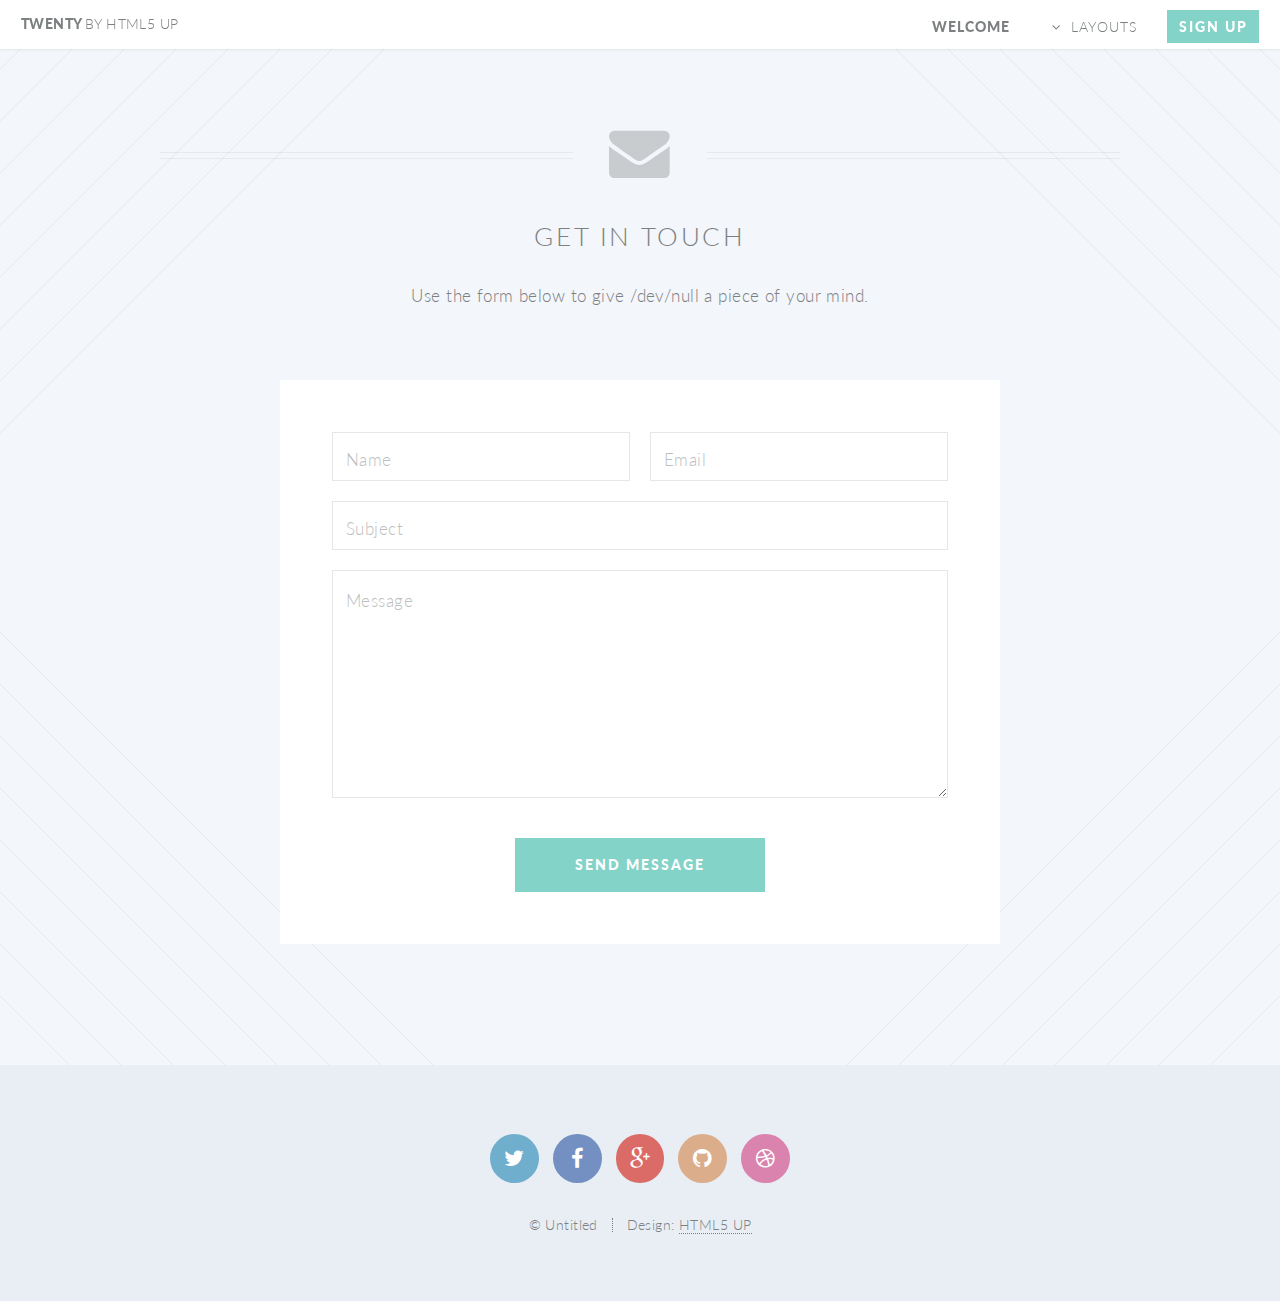
<file: contact.html>
<!DOCTYPE HTML>
<!--
	Twenty by HTML5 UP
	html5up.net | @n33co
	Free for personal and commercial use under the CCA 3.0 license (html5up.net/license)
-->
<html>
	<head>
		<title>Contact - Twenty by HTML5 UP</title>
		<meta charset="utf-8" />
		<meta name="viewport" content="width=device-width, initial-scale=1" />
		<!--[if lte IE 8]><script src="assets/js/ie/html5shiv.js"></script><![endif]-->
		<link rel="stylesheet" href="assets/css/main.css" />
		<!--[if lte IE 8]><link rel="stylesheet" href="assets/css/ie8.css" /><![endif]-->
		<!--[if lte IE 9]><link rel="stylesheet" href="assets/css/ie9.css" /><![endif]-->
	</head>
	<body class="contact">
		<div id="page-wrapper">

			<!-- Header -->
				<header id="header">
					<h1 id="logo"><a href="index.html">Twenty <span>by HTML5 UP</span></a></h1>
					<nav id="nav">
						<ul>
							<li class="current"><a href="index.html">Welcome</a></li>
							<li class="submenu">
								<a href="#">Layouts</a>
								<ul>
									<li><a href="left-sidebar.html">Left Sidebar</a></li>
									<li><a href="right-sidebar.html">Right Sidebar</a></li>
									<li><a href="no-sidebar.html">No Sidebar</a></li>
									<li><a href="contact.html">Contact</a></li>
									<li class="submenu">
										<a href="#">Submenu</a>
										<ul>
											<li><a href="#">Dolore Sed</a></li>
											<li><a href="#">Consequat</a></li>
											<li><a href="#">Lorem Magna</a></li>
											<li><a href="#">Sed Magna</a></li>
											<li><a href="#">Ipsum Nisl</a></li>
										</ul>
									</li>
								</ul>
							</li>
							<li><a href="#" class="button special">Sign Up</a></li>
						</ul>
					</nav>
				</header>

			<!-- Main -->
				<article id="main">

					<header class="special container">
						<span class="icon fa-envelope"></span>
						<h2>Get In Touch</h2>
						<p>Use the form below to give /dev/null a piece of your mind.</p>
					</header>

					<!-- One -->
						<section class="wrapper style4 special container 75%">

							<!-- Content -->
								<div class="content">
									<form>
										<div class="row 50%">
											<div class="6u 12u(mobile)">
												<input type="text" name="name" placeholder="Name" />
											</div>
											<div class="6u 12u(mobile)">
												<input type="text" name="email" placeholder="Email" />
											</div>
										</div>
										<div class="row 50%">
											<div class="12u">
												<input type="text" name="subject" placeholder="Subject" />
											</div>
										</div>
										<div class="row 50%">
											<div class="12u">
												<textarea name="message" placeholder="Message" rows="7"></textarea>
											</div>
										</div>
										<div class="row">
											<div class="12u">
												<ul class="buttons">
													<li><input type="submit" class="special" value="Send Message" /></li>
												</ul>
											</div>
										</div>
									</form>
								</div>

						</section>

				</article>

			<!-- Footer -->
				<footer id="footer">

					<ul class="icons">
						<li><a href="#" class="icon circle fa-twitter"><span class="label">Twitter</span></a></li>
						<li><a href="#" class="icon circle fa-facebook"><span class="label">Facebook</span></a></li>
						<li><a href="#" class="icon circle fa-google-plus"><span class="label">Google+</span></a></li>
						<li><a href="#" class="icon circle fa-github"><span class="label">Github</span></a></li>
						<li><a href="#" class="icon circle fa-dribbble"><span class="label">Dribbble</span></a></li>
					</ul>

					<ul class="copyright">
						<li>&copy; Untitled</li><li>Design: <a href="http://html5up.net">HTML5 UP</a></li>
					</ul>

				</footer>

		</div>

		<!-- Scripts -->
			<script src="assets/js/jquery.min.js"></script>
			<script src="assets/js/jquery.dropotron.min.js"></script>
			<script src="assets/js/jquery.scrolly.min.js"></script>
			<script src="assets/js/jquery.scrollgress.min.js"></script>
			<script src="assets/js/skel.min.js"></script>
			<script src="assets/js/util.js"></script>
			<!--[if lte IE 8]><script src="assets/js/ie/respond.min.js"></script><![endif]-->
			<script src="assets/js/main.js"></script>

	</body>
</html>
</file>
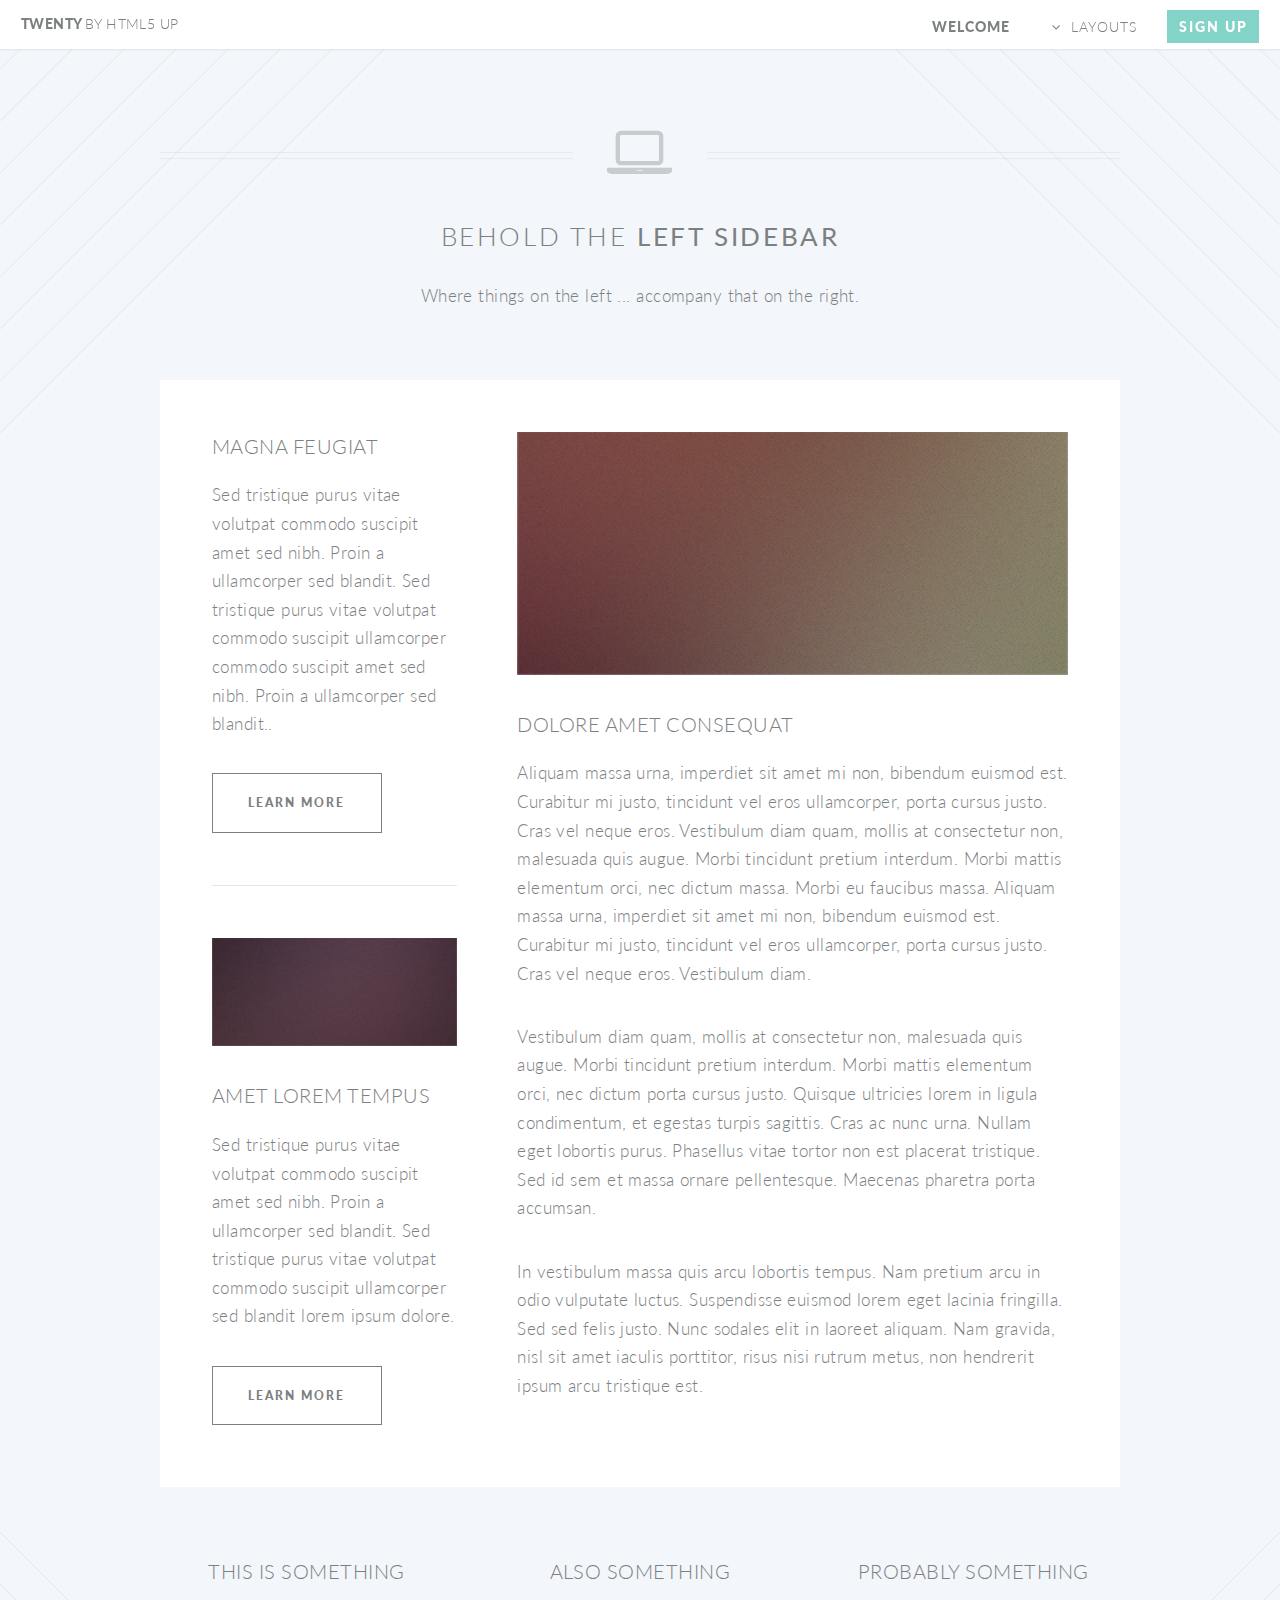
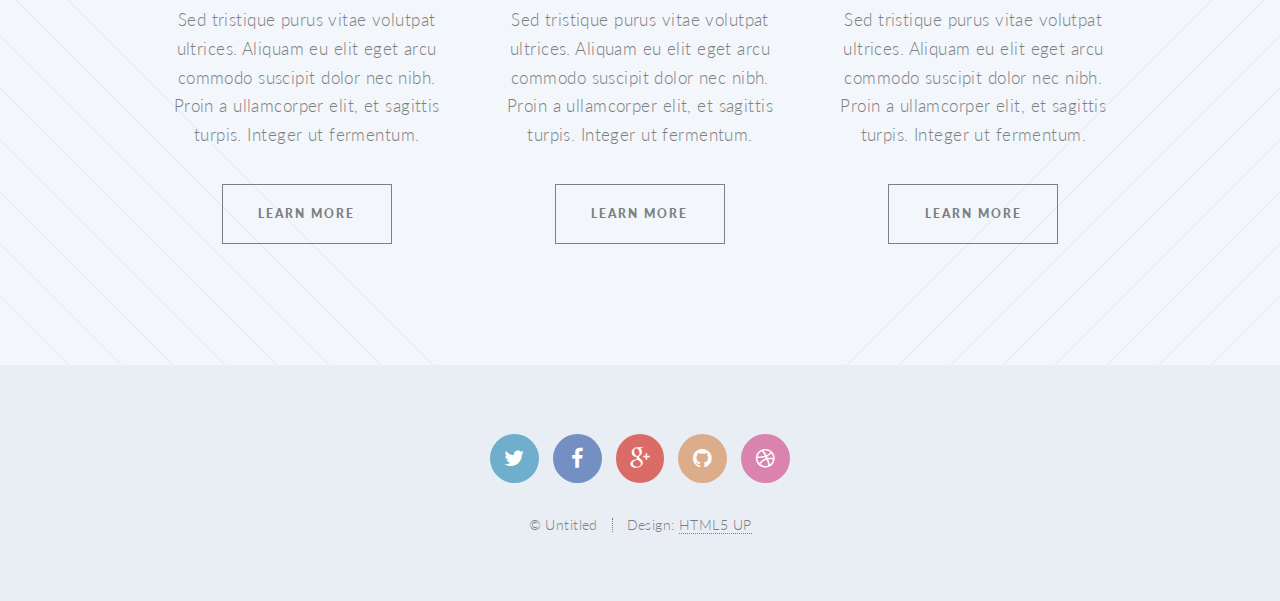
<file: left-sidebar.html>
<!DOCTYPE HTML>
<!--
	Twenty by HTML5 UP
	html5up.net | @n33co
	Free for personal and commercial use under the CCA 3.0 license (html5up.net/license)
-->
<html>
	<head>
		<title>Left Sidebar - Twenty by HTML5 UP</title>
		<meta charset="utf-8" />
		<meta name="viewport" content="width=device-width, initial-scale=1" />
		<!--[if lte IE 8]><script src="assets/js/ie/html5shiv.js"></script><![endif]-->
		<link rel="stylesheet" href="assets/css/main.css" />
		<!--[if lte IE 8]><link rel="stylesheet" href="assets/css/ie8.css" /><![endif]-->
		<!--[if lte IE 9]><link rel="stylesheet" href="assets/css/ie9.css" /><![endif]-->
	</head>
	<body class="left-sidebar">
		<div id="page-wrapper">

			<!-- Header -->
				<header id="header">
					<h1 id="logo"><a href="index.html">Twenty <span>by HTML5 UP</span></a></h1>
					<nav id="nav">
						<ul>
							<li class="current"><a href="index.html">Welcome</a></li>
							<li class="submenu">
								<a href="#">Layouts</a>
								<ul>
									<li><a href="left-sidebar.html">Left Sidebar</a></li>
									<li><a href="right-sidebar.html">Right Sidebar</a></li>
									<li><a href="no-sidebar.html">No Sidebar</a></li>
									<li><a href="contact.html">Contact</a></li>
									<li class="submenu">
										<a href="#">Submenu</a>
										<ul>
											<li><a href="#">Dolore Sed</a></li>
											<li><a href="#">Consequat</a></li>
											<li><a href="#">Lorem Magna</a></li>
											<li><a href="#">Sed Magna</a></li>
											<li><a href="#">Ipsum Nisl</a></li>
										</ul>
									</li>
								</ul>
							</li>
							<li><a href="#" class="button special">Sign Up</a></li>
						</ul>
					</nav>
				</header>

			<!-- Main -->
				<article id="main">

					<header class="special container">
						<span class="icon fa-laptop"></span>
						<h2>Behold the <strong>Left Sidebar</strong></h2>
						<p>Where things on the left ... accompany that on the right.</p>
					</header>

					<!-- One -->
						<section class="wrapper style4 container">

							<div class="row 150%">
								<div class="4u 12u(narrower)">

									<!-- Sidebar -->
										<div class="sidebar">
											<section>
												<header>
													<h3>Magna Feugiat</h3>
												</header>
												<p>Sed tristique purus vitae volutpat commodo suscipit amet sed nibh. Proin a ullamcorper sed blandit. Sed tristique purus vitae volutpat commodo suscipit ullamcorper commodo suscipit amet sed nibh. Proin a ullamcorper sed blandit..</p>
												<footer>
													<ul class="buttons">
														<li><a href="#" class="button small">Learn More</a></li>
													</ul>
												</footer>
											</section>

											<section>
												<a href="#" class="image featured"><img src="images/pic03.jpg" alt="" /></a>
												<header>
													<h3>Amet Lorem Tempus</h3>
												</header>
												<p>Sed tristique purus vitae volutpat commodo suscipit amet sed nibh. Proin a ullamcorper sed blandit. Sed tristique purus vitae volutpat commodo suscipit ullamcorper sed blandit lorem ipsum dolore.</p>
												<footer>
													<ul class="buttons">
														<li><a href="#" class="button small">Learn More</a></li>
													</ul>
												</footer>
											</section>
										</div>

								</div>
								<div class="8u 12u(narrower) important(narrower)">

									<!-- Content -->
										<div class="content">
											<section>
												<a href="#" class="image featured"><img src="images/pic02.jpg" alt="" /></a>
												<header>
													<h3>Dolore Amet Consequat</h3>
												</header>
												<p>Aliquam massa urna, imperdiet sit amet mi non, bibendum euismod est. Curabitur mi justo, tincidunt vel eros ullamcorper, porta cursus justo. Cras vel neque eros. Vestibulum diam quam, mollis at consectetur non, malesuada quis augue. Morbi tincidunt pretium interdum. Morbi mattis elementum orci, nec dictum massa. Morbi eu faucibus massa. Aliquam massa urna, imperdiet sit amet mi non, bibendum euismod est. Curabitur mi justo, tincidunt vel eros ullamcorper, porta cursus justo. Cras vel neque eros. Vestibulum diam.</p>
												<p>Vestibulum diam quam, mollis at consectetur non, malesuada quis augue. Morbi tincidunt pretium interdum. Morbi mattis elementum orci, nec dictum porta cursus justo. Quisque ultricies lorem in ligula condimentum, et egestas turpis sagittis. Cras ac nunc urna. Nullam eget lobortis purus. Phasellus vitae tortor non est placerat tristique. Sed id sem et massa ornare pellentesque. Maecenas pharetra porta accumsan. </p>
												<p>In vestibulum massa quis arcu lobortis tempus. Nam pretium arcu in odio vulputate luctus. Suspendisse euismod lorem eget lacinia fringilla. Sed sed felis justo. Nunc sodales elit in laoreet aliquam. Nam gravida, nisl sit amet iaculis porttitor, risus nisi rutrum metus, non hendrerit ipsum arcu tristique est.</p>
											</section>
										</div>

								</div>
							</div>
						</section>

					<!-- Two -->
						<section class="wrapper style1 container special">
							<div class="row">
								<div class="4u 12u(narrower)">

									<section>
										<header>
											<h3>This is Something</h3>
										</header>
										<p>Sed tristique purus vitae volutpat ultrices. Aliquam eu elit eget arcu commodo suscipit dolor nec nibh. Proin a ullamcorper elit, et sagittis turpis. Integer ut fermentum.</p>
										<footer>
											<ul class="buttons">
												<li><a href="#" class="button small">Learn More</a></li>
											</ul>
										</footer>
									</section>

								</div>
								<div class="4u 12u(narrower)">

									<section>
										<header>
											<h3>Also Something</h3>
										</header>
										<p>Sed tristique purus vitae volutpat ultrices. Aliquam eu elit eget arcu commodo suscipit dolor nec nibh. Proin a ullamcorper elit, et sagittis turpis. Integer ut fermentum.</p>
										<footer>
											<ul class="buttons">
												<li><a href="#" class="button small">Learn More</a></li>
											</ul>
										</footer>
									</section>

								</div>
								<div class="4u 12u(narrower)">

									<section>
										<header>
											<h3>Probably Something</h3>
										</header>
										<p>Sed tristique purus vitae volutpat ultrices. Aliquam eu elit eget arcu commodo suscipit dolor nec nibh. Proin a ullamcorper elit, et sagittis turpis. Integer ut fermentum.</p>
										<footer>
											<ul class="buttons">
												<li><a href="#" class="button small">Learn More</a></li>
											</ul>
										</footer>
									</section>

								</div>
							</div>
						</section>

				</article>

			<!-- Footer -->
				<footer id="footer">

					<ul class="icons">
						<li><a href="#" class="icon circle fa-twitter"><span class="label">Twitter</span></a></li>
						<li><a href="#" class="icon circle fa-facebook"><span class="label">Facebook</span></a></li>
						<li><a href="#" class="icon circle fa-google-plus"><span class="label">Google+</span></a></li>
						<li><a href="#" class="icon circle fa-github"><span class="label">Github</span></a></li>
						<li><a href="#" class="icon circle fa-dribbble"><span class="label">Dribbble</span></a></li>
					</ul>

					<ul class="copyright">
						<li>&copy; Untitled</li><li>Design: <a href="http://html5up.net">HTML5 UP</a></li>
					</ul>

				</footer>

		</div>

		<!-- Scripts -->
			<script src="assets/js/jquery.min.js"></script>
			<script src="assets/js/jquery.dropotron.min.js"></script>
			<script src="assets/js/jquery.scrolly.min.js"></script>
			<script src="assets/js/jquery.scrollgress.min.js"></script>
			<script src="assets/js/skel.min.js"></script>
			<script src="assets/js/util.js"></script>
			<!--[if lte IE 8]><script src="assets/js/ie/respond.min.js"></script><![endif]-->
			<script src="assets/js/main.js"></script>

	</body>
</html>
</file>
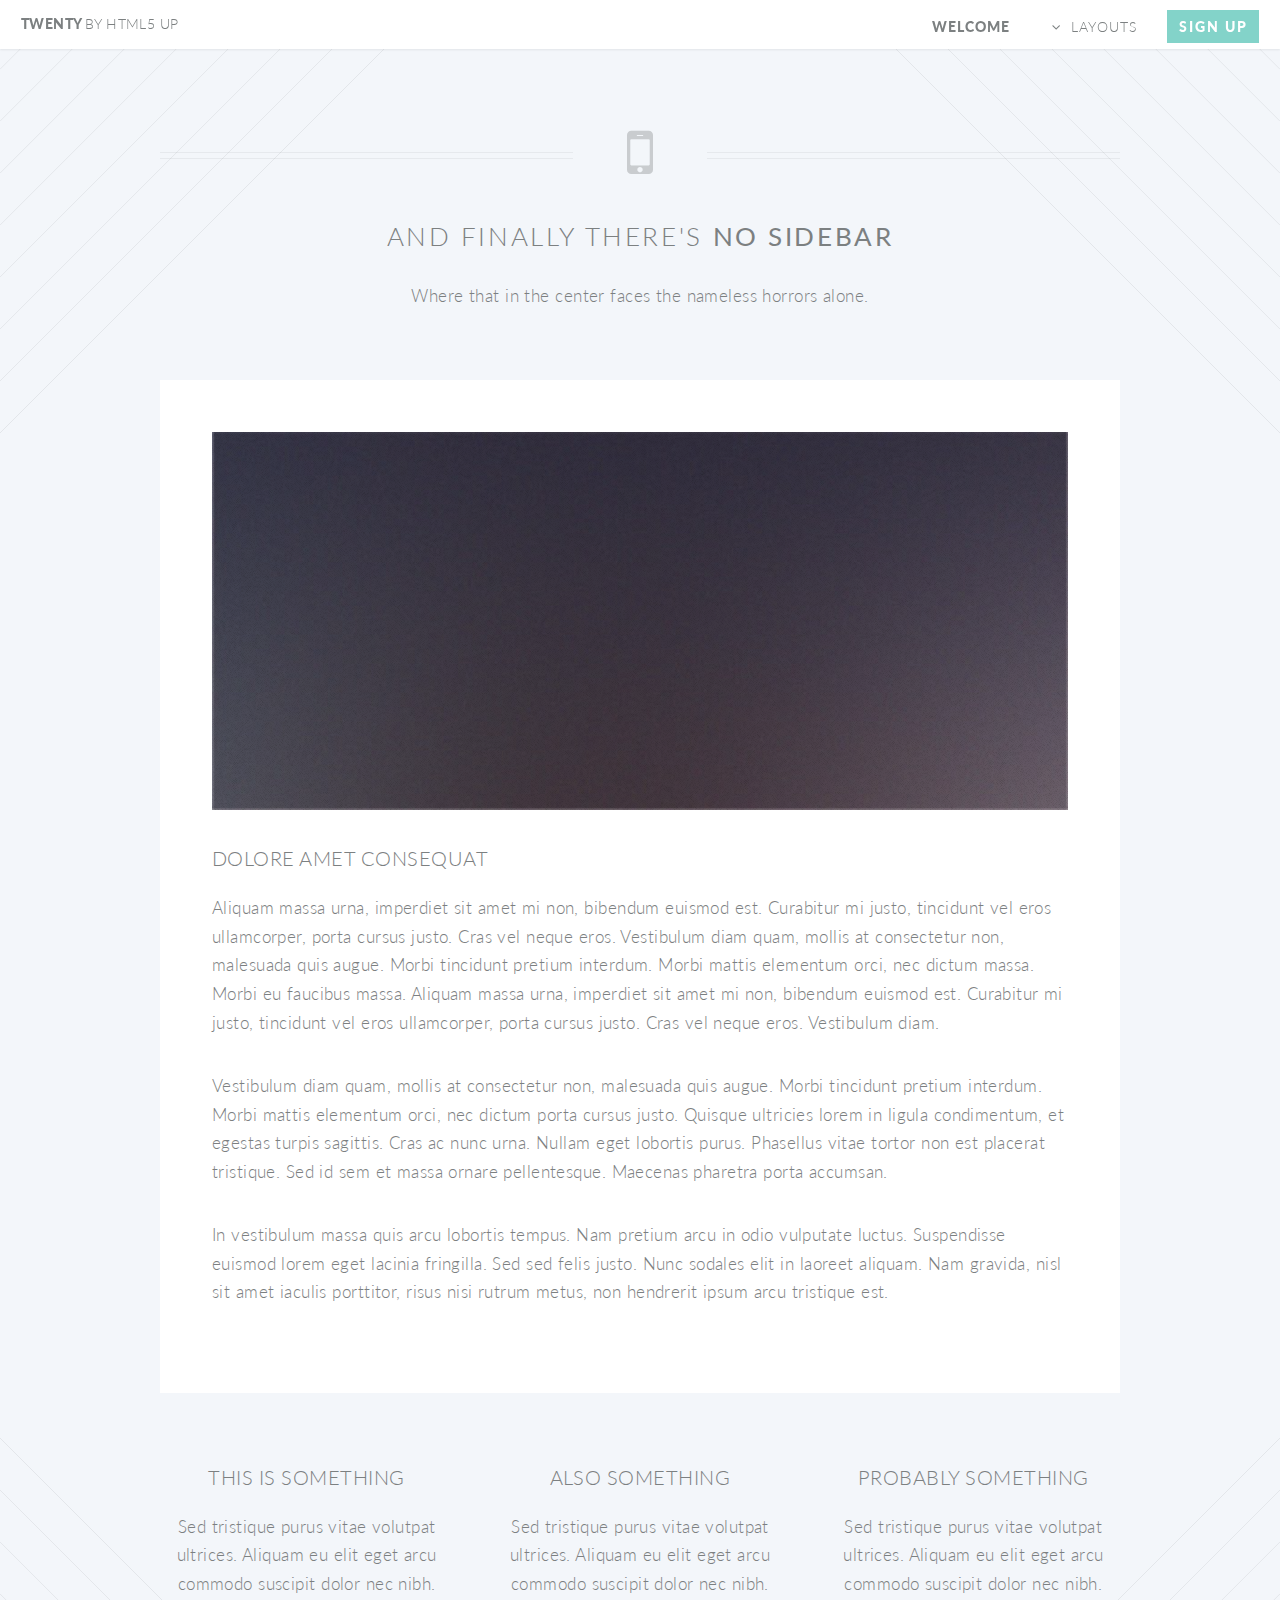
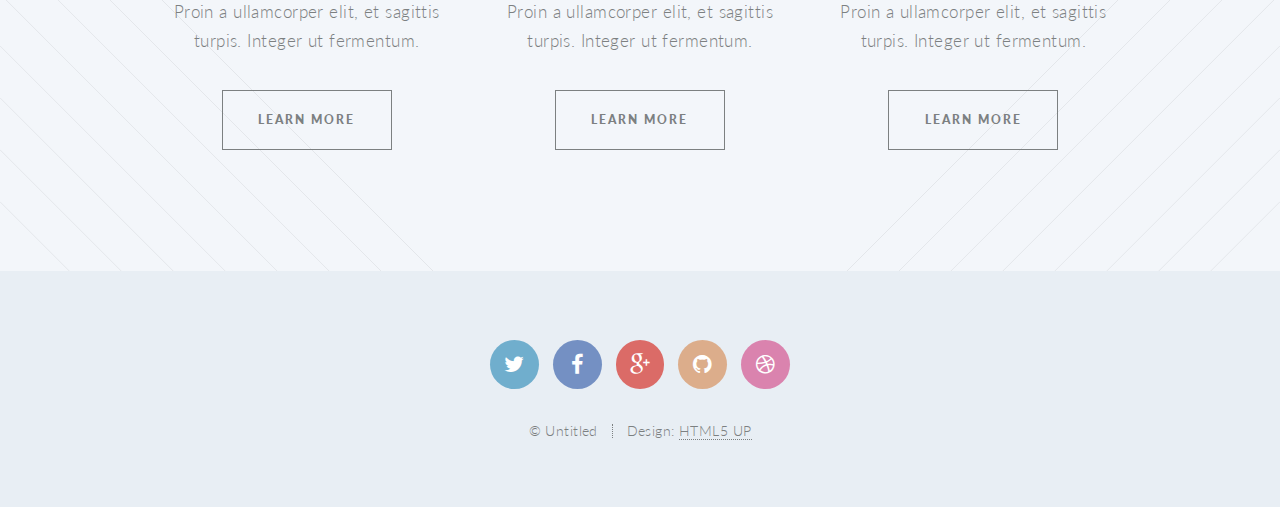
<file: no-sidebar.html>
<!DOCTYPE HTML>
<!--
	Twenty by HTML5 UP
	html5up.net | @n33co
	Free for personal and commercial use under the CCA 3.0 license (html5up.net/license)
-->
<html>
	<head>
		<title>No Sidebar - Twenty by HTML5 UP</title>
		<meta charset="utf-8" />
		<meta name="viewport" content="width=device-width, initial-scale=1" />
		<!--[if lte IE 8]><script src="assets/js/ie/html5shiv.js"></script><![endif]-->
		<link rel="stylesheet" href="assets/css/main.css" />
		<!--[if lte IE 8]><link rel="stylesheet" href="assets/css/ie8.css" /><![endif]-->
		<!--[if lte IE 9]><link rel="stylesheet" href="assets/css/ie9.css" /><![endif]-->
	</head>
	<body class="no-sidebar">
		<div id="page-wrapper">

			<!-- Header -->
				<header id="header">
					<h1 id="logo"><a href="index.html">Twenty <span>by HTML5 UP</span></a></h1>
					<nav id="nav">
						<ul>
							<li class="current"><a href="index.html">Welcome</a></li>
							<li class="submenu">
								<a href="#">Layouts</a>
								<ul>
									<li><a href="left-sidebar.html">Left Sidebar</a></li>
									<li><a href="right-sidebar.html">Right Sidebar</a></li>
									<li><a href="no-sidebar.html">No Sidebar</a></li>
									<li><a href="contact.html">Contact</a></li>
									<li class="submenu">
										<a href="#">Submenu</a>
										<ul>
											<li><a href="#">Dolore Sed</a></li>
											<li><a href="#">Consequat</a></li>
											<li><a href="#">Lorem Magna</a></li>
											<li><a href="#">Sed Magna</a></li>
											<li><a href="#">Ipsum Nisl</a></li>
										</ul>
									</li>
								</ul>
							</li>
							<li><a href="#" class="button special">Sign Up</a></li>
						</ul>
					</nav>
				</header>

			<!-- Main -->
				<article id="main">

					<header class="special container">
						<span class="icon fa-mobile"></span>
						<h2>And finally there's <strong>No Sidebar</strong></h2>
						<p>Where that in the center faces the nameless horrors alone.</p>
					</header>

					<!-- One -->
						<section class="wrapper style4 container">

							<!-- Content -->
								<div class="content">
									<section>
										<a href="#" class="image featured"><img src="images/pic04.jpg" alt="" /></a>
										<header>
											<h3>Dolore Amet Consequat</h3>
										</header>
										<p>Aliquam massa urna, imperdiet sit amet mi non, bibendum euismod est. Curabitur mi justo, tincidunt vel eros ullamcorper, porta cursus justo. Cras vel neque eros. Vestibulum diam quam, mollis at consectetur non, malesuada quis augue. Morbi tincidunt pretium interdum. Morbi mattis elementum orci, nec dictum massa. Morbi eu faucibus massa. Aliquam massa urna, imperdiet sit amet mi non, bibendum euismod est. Curabitur mi justo, tincidunt vel eros ullamcorper, porta cursus justo. Cras vel neque eros. Vestibulum diam.</p>
										<p>Vestibulum diam quam, mollis at consectetur non, malesuada quis augue. Morbi tincidunt pretium interdum. Morbi mattis elementum orci, nec dictum porta cursus justo. Quisque ultricies lorem in ligula condimentum, et egestas turpis sagittis. Cras ac nunc urna. Nullam eget lobortis purus. Phasellus vitae tortor non est placerat tristique. Sed id sem et massa ornare pellentesque. Maecenas pharetra porta accumsan. </p>
										<p>In vestibulum massa quis arcu lobortis tempus. Nam pretium arcu in odio vulputate luctus. Suspendisse euismod lorem eget lacinia fringilla. Sed sed felis justo. Nunc sodales elit in laoreet aliquam. Nam gravida, nisl sit amet iaculis porttitor, risus nisi rutrum metus, non hendrerit ipsum arcu tristique est.</p>
									</section>
								</div>

						</section>

					<!-- Two -->
						<section class="wrapper style1 container special">
							<div class="row">
								<div class="4u 12u(narrower)">

									<section>
										<header>
											<h3>This is Something</h3>
										</header>
										<p>Sed tristique purus vitae volutpat ultrices. Aliquam eu elit eget arcu commodo suscipit dolor nec nibh. Proin a ullamcorper elit, et sagittis turpis. Integer ut fermentum.</p>
										<footer>
											<ul class="buttons">
												<li><a href="#" class="button small">Learn More</a></li>
											</ul>
										</footer>
									</section>

								</div>
								<div class="4u 12u(narrower)">

									<section>
										<header>
											<h3>Also Something</h3>
										</header>
										<p>Sed tristique purus vitae volutpat ultrices. Aliquam eu elit eget arcu commodo suscipit dolor nec nibh. Proin a ullamcorper elit, et sagittis turpis. Integer ut fermentum.</p>
										<footer>
											<ul class="buttons">
												<li><a href="#" class="button small">Learn More</a></li>
											</ul>
										</footer>
									</section>

								</div>
								<div class="4u 12u(narrower)">

									<section>
										<header>
											<h3>Probably Something</h3>
										</header>
										<p>Sed tristique purus vitae volutpat ultrices. Aliquam eu elit eget arcu commodo suscipit dolor nec nibh. Proin a ullamcorper elit, et sagittis turpis. Integer ut fermentum.</p>
										<footer>
											<ul class="buttons">
												<li><a href="#" class="button small">Learn More</a></li>
											</ul>
										</footer>
									</section>

								</div>
							</div>
						</section>

				</article>

			<!-- Footer -->
				<footer id="footer">

					<ul class="icons">
						<li><a href="#" class="icon circle fa-twitter"><span class="label">Twitter</span></a></li>
						<li><a href="#" class="icon circle fa-facebook"><span class="label">Facebook</span></a></li>
						<li><a href="#" class="icon circle fa-google-plus"><span class="label">Google+</span></a></li>
						<li><a href="#" class="icon circle fa-github"><span class="label">Github</span></a></li>
						<li><a href="#" class="icon circle fa-dribbble"><span class="label">Dribbble</span></a></li>
					</ul>

					<ul class="copyright">
						<li>&copy; Untitled</li><li>Design: <a href="http://html5up.net">HTML5 UP</a></li>
					</ul>

				</footer>

		</div>

		<!-- Scripts -->
			<script src="assets/js/jquery.min.js"></script>
			<script src="assets/js/jquery.dropotron.min.js"></script>
			<script src="assets/js/jquery.scrolly.min.js"></script>
			<script src="assets/js/jquery.scrollgress.min.js"></script>
			<script src="assets/js/skel.min.js"></script>
			<script src="assets/js/util.js"></script>
			<!--[if lte IE 8]><script src="assets/js/ie/respond.min.js"></script><![endif]-->
			<script src="assets/js/main.js"></script>

	</body>
</html>
</file>
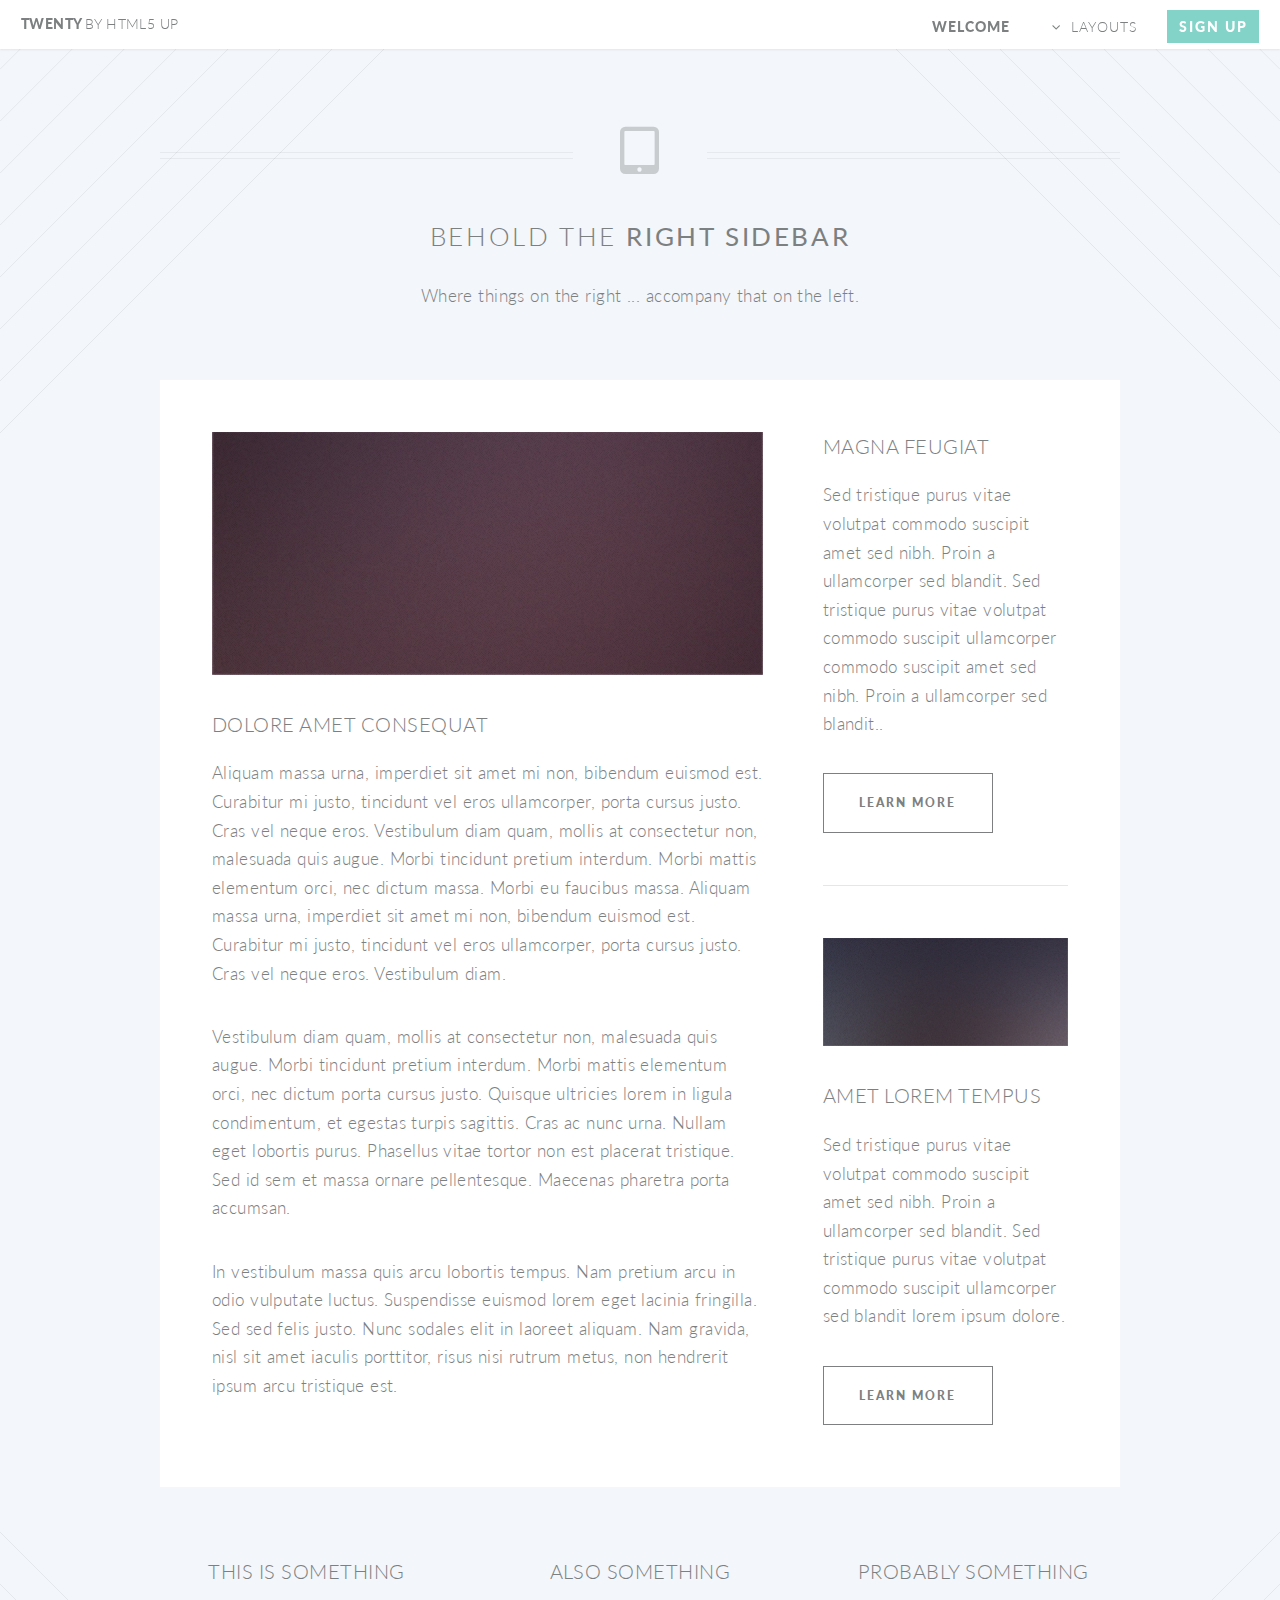
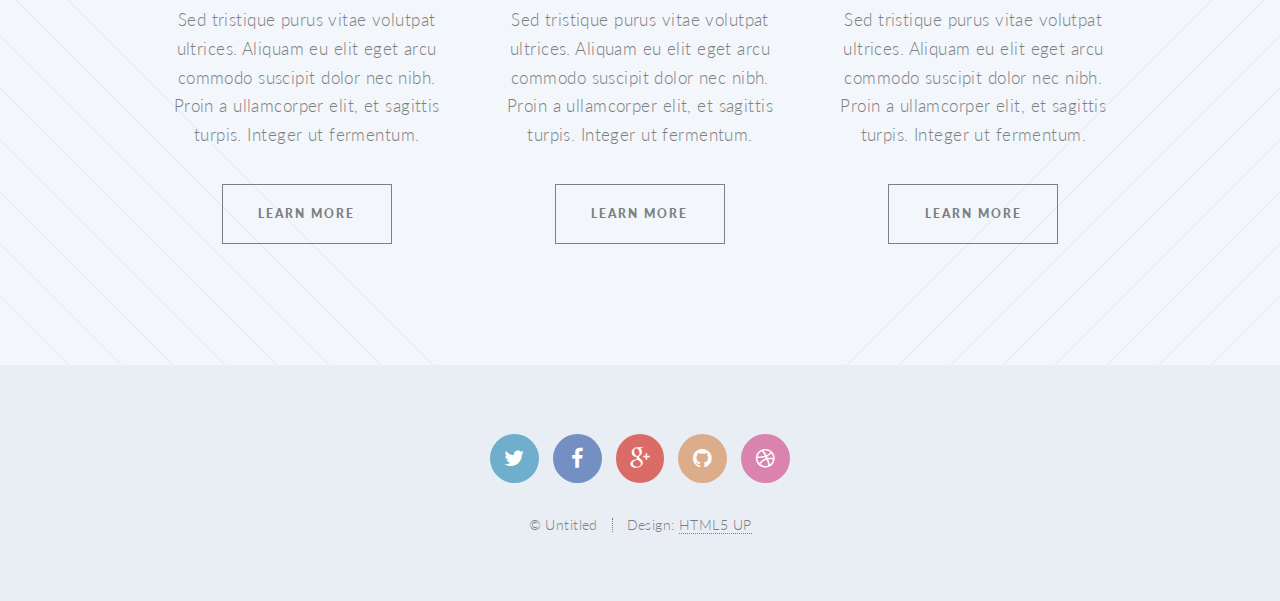
<file: right-sidebar.html>
<!DOCTYPE HTML>
<!--
	Twenty by HTML5 UP
	html5up.net | @n33co
	Free for personal and commercial use under the CCA 3.0 license (html5up.net/license)
-->
<html>
	<head>
		<title>Right Sidebar - Twenty by HTML5 UP</title>
		<meta charset="utf-8" />
		<meta name="viewport" content="width=device-width, initial-scale=1" />
		<!--[if lte IE 8]><script src="assets/js/ie/html5shiv.js"></script><![endif]-->
		<link rel="stylesheet" href="assets/css/main.css" />
		<!--[if lte IE 8]><link rel="stylesheet" href="assets/css/ie8.css" /><![endif]-->
		<!--[if lte IE 9]><link rel="stylesheet" href="assets/css/ie9.css" /><![endif]-->
	</head>
	<body class="right-sidebar">
		<div id="page-wrapper">

			<!-- Header -->
				<header id="header">
					<h1 id="logo"><a href="index.html">Twenty <span>by HTML5 UP</span></a></h1>
					<nav id="nav">
						<ul>
							<li class="current"><a href="index.html">Welcome</a></li>
							<li class="submenu">
								<a href="#">Layouts</a>
								<ul>
									<li><a href="left-sidebar.html">Left Sidebar</a></li>
									<li><a href="right-sidebar.html">Right Sidebar</a></li>
									<li><a href="no-sidebar.html">No Sidebar</a></li>
									<li><a href="contact.html">Contact</a></li>
									<li class="submenu">
										<a href="#">Submenu</a>
										<ul>
											<li><a href="#">Dolore Sed</a></li>
											<li><a href="#">Consequat</a></li>
											<li><a href="#">Lorem Magna</a></li>
											<li><a href="#">Sed Magna</a></li>
											<li><a href="#">Ipsum Nisl</a></li>
										</ul>
									</li>
								</ul>
							</li>
							<li><a href="#" class="button special">Sign Up</a></li>
						</ul>
					</nav>
				</header>

			<!-- Main -->
				<article id="main">

					<header class="special container">
						<span class="icon fa-tablet"></span>
						<h2>Behold the <strong>Right Sidebar</strong></h2>
						<p>Where things on the right ... accompany that on the left.</p>
					</header>

					<!-- One -->
						<section class="wrapper style4 container">

							<div class="row 150%">
								<div class="8u 12u(narrower)">

									<!-- Content -->
										<div class="content">
											<section>
												<a href="#" class="image featured"><img src="images/pic03.jpg" alt="" /></a>
												<header>
													<h3>Dolore Amet Consequat</h3>
												</header>
												<p>Aliquam massa urna, imperdiet sit amet mi non, bibendum euismod est. Curabitur mi justo, tincidunt vel eros ullamcorper, porta cursus justo. Cras vel neque eros. Vestibulum diam quam, mollis at consectetur non, malesuada quis augue. Morbi tincidunt pretium interdum. Morbi mattis elementum orci, nec dictum massa. Morbi eu faucibus massa. Aliquam massa urna, imperdiet sit amet mi non, bibendum euismod est. Curabitur mi justo, tincidunt vel eros ullamcorper, porta cursus justo. Cras vel neque eros. Vestibulum diam.</p>
												<p>Vestibulum diam quam, mollis at consectetur non, malesuada quis augue. Morbi tincidunt pretium interdum. Morbi mattis elementum orci, nec dictum porta cursus justo. Quisque ultricies lorem in ligula condimentum, et egestas turpis sagittis. Cras ac nunc urna. Nullam eget lobortis purus. Phasellus vitae tortor non est placerat tristique. Sed id sem et massa ornare pellentesque. Maecenas pharetra porta accumsan. </p>
												<p>In vestibulum massa quis arcu lobortis tempus. Nam pretium arcu in odio vulputate luctus. Suspendisse euismod lorem eget lacinia fringilla. Sed sed felis justo. Nunc sodales elit in laoreet aliquam. Nam gravida, nisl sit amet iaculis porttitor, risus nisi rutrum metus, non hendrerit ipsum arcu tristique est.</p>
											</section>
										</div>

								</div>
								<div class="4u 12u(narrower)">

									<!-- Sidebar -->
										<div class="sidebar">
											<section>
												<header>
													<h3>Magna Feugiat</h3>
												</header>
												<p>Sed tristique purus vitae volutpat commodo suscipit amet sed nibh. Proin a ullamcorper sed blandit. Sed tristique purus vitae volutpat commodo suscipit ullamcorper commodo suscipit amet sed nibh. Proin a ullamcorper sed blandit..</p>
												<footer>
													<ul class="buttons">
														<li><a href="#" class="button small">Learn More</a></li>
													</ul>
												</footer>
											</section>

											<section>
												<a href="#" class="image featured"><img src="images/pic04.jpg" alt="" /></a>
												<header>
													<h3>Amet Lorem Tempus</h3>
												</header>
												<p>Sed tristique purus vitae volutpat commodo suscipit amet sed nibh. Proin a ullamcorper sed blandit. Sed tristique purus vitae volutpat commodo suscipit ullamcorper sed blandit lorem ipsum dolore.</p>
												<footer>
													<ul class="buttons">
														<li><a href="#" class="button small">Learn More</a></li>
													</ul>
												</footer>
											</section>
										</div>

								</div>
							</div>
						</section>

					<!-- Two -->
						<section class="wrapper style1 container special">
							<div class="row">
								<div class="4u 12u(narrower)">

									<section>
										<header>
											<h3>This is Something</h3>
										</header>
										<p>Sed tristique purus vitae volutpat ultrices. Aliquam eu elit eget arcu commodo suscipit dolor nec nibh. Proin a ullamcorper elit, et sagittis turpis. Integer ut fermentum.</p>
										<footer>
											<ul class="buttons">
												<li><a href="#" class="button small">Learn More</a></li>
											</ul>
										</footer>
									</section>

								</div>
								<div class="4u 12u(narrower)">

									<section>
										<header>
											<h3>Also Something</h3>
										</header>
										<p>Sed tristique purus vitae volutpat ultrices. Aliquam eu elit eget arcu commodo suscipit dolor nec nibh. Proin a ullamcorper elit, et sagittis turpis. Integer ut fermentum.</p>
										<footer>
											<ul class="buttons">
												<li><a href="#" class="button small">Learn More</a></li>
											</ul>
										</footer>
									</section>

								</div>
								<div class="4u 12u(narrower)">

									<section>
										<header>
											<h3>Probably Something</h3>
										</header>
										<p>Sed tristique purus vitae volutpat ultrices. Aliquam eu elit eget arcu commodo suscipit dolor nec nibh. Proin a ullamcorper elit, et sagittis turpis. Integer ut fermentum.</p>
										<footer>
											<ul class="buttons">
												<li><a href="#" class="button small">Learn More</a></li>
											</ul>
										</footer>
									</section>

								</div>
							</div>
						</section>

				</article>

			<!-- Footer -->
				<footer id="footer">

					<ul class="icons">
						<li><a href="#" class="icon circle fa-twitter"><span class="label">Twitter</span></a></li>
						<li><a href="#" class="icon circle fa-facebook"><span class="label">Facebook</span></a></li>
						<li><a href="#" class="icon circle fa-google-plus"><span class="label">Google+</span></a></li>
						<li><a href="#" class="icon circle fa-github"><span class="label">Github</span></a></li>
						<li><a href="#" class="icon circle fa-dribbble"><span class="label">Dribbble</span></a></li>
					</ul>

					<ul class="copyright">
						<li>&copy; Untitled</li><li>Design: <a href="http://html5up.net">HTML5 UP</a></li>
					</ul>

				</footer>

		</div>

		<!-- Scripts -->
			<script src="assets/js/jquery.min.js"></script>
			<script src="assets/js/jquery.dropotron.min.js"></script>
			<script src="assets/js/jquery.scrolly.min.js"></script>
			<script src="assets/js/jquery.scrollgress.min.js"></script>
			<script src="assets/js/skel.min.js"></script>
			<script src="assets/js/util.js"></script>
			<!--[if lte IE 8]><script src="assets/js/ie/respond.min.js"></script><![endif]-->
			<script src="assets/js/main.js"></script>

	</body>
</html>
</file>
<file: assets/css/ie8.css>
/*
	Twenty by HTML5 UP
	html5up.net | @n33co
	Free for personal and commercial use under the CCA 3.0 license (html5up.net/license)
*/

/* Section/Article */

	section > .last-child, section.last-child,
	article > .last-child,
	article.last-child {
		margin-bottom: 0;
	}

/* Banner */

	#banner {
		background-image: url("../../images/banner.jpg");
		background-repeat: no-repeat;
		background-size: cover;
		background-position: auto;
		-ms-behavior: url("assets/js/ie/backgroundsize.min.htc");
	}

		#banner .inner {
			background: #341b2b;
		}

/* CTA */

	#cta {
		background-image: url("../../images/banner.jpg");
		background-repeat: no-repeat;
		background-size: cover;
		background-position: auto;
		-ms-behavior: url("assets/js/ie/backgroundsize.min.htc");
	}
</file>
<file: assets/css/ie9.css>
/*
	Twenty by HTML5 UP
	html5up.net | @n33co
	Free for personal and commercial use under the CCA 3.0 license (html5up.net/license)
*/

/* Banner */

	#banner .inner {
		opacity: 1.0;
	}
</file>
<file: assets/css/main.css>
@import url("font-awesome.min.css");
@import url("http://fonts.googleapis.com/css?family=Lato:300,400,900");

/*
	Twenty by HTML5 UP
	html5up.net | @n33co
	Free for personal and commercial use under the CCA 3.0 license (html5up.net/license)
*/

/* Reset */

	html, body, div, span, applet, object, iframe, h1, h2, h3, h4, h5, h6, p, blockquote, pre, a, abbr, acronym, address, big, cite, code, del, dfn, em, img, ins, kbd, q, s, samp, small, strike, strong, sub, sup, tt, var, b, u, i, center, dl, dt, dd, ol, ul, li, fieldset, form, label, legend, table, caption, tbody, tfoot, thead, tr, th, td, article, aside, canvas, details, embed, figure, figcaption, footer, header, hgroup, menu, nav, output, ruby, section, summary, time, mark, audio, video {
		margin: 0;
		padding: 0;
		border: 0;
		font-size: 100%;
		font: inherit;
		vertical-align: baseline;
	}

	article, aside, details, figcaption, figure, footer, header, hgroup, menu, nav, section {
		display: block;
	}

	body {
		line-height: 1;
	}

	ol, ul {
		list-style: none;
	}

	blockquote, q {
		quotes: none;
	}

	blockquote:before, blockquote:after, q:before, q:after {
		content: '';
		content: none;
	}

	table {
		border-collapse: collapse;
		border-spacing: 0;
	}

	body {
		-webkit-text-size-adjust: none;
	}

/* Box Model */

	*, *:before, *:after {
		-moz-box-sizing: border-box;
		-webkit-box-sizing: border-box;
		box-sizing: border-box;
	}

/* Containers */

	.container {
		margin-left: auto;
		margin-right: auto;
	}

	.container.\31 25\25 {
		width: 100%;
		max-width: 1750px;
		min-width: 1400px;
	}

	.container.\37 5\25 {
		width: 1050px;
	}

	.container.\35 0\25 {
		width: 700px;
	}

	.container.\32 5\25 {
		width: 350px;
	}

	.container {
		width: 1400px;
	}

	@media screen and (max-width: 1680px) {

		.container.\31 25\25 {
			width: 100%;
			max-width: 1500px;
			min-width: 1200px;
		}

		.container.\37 5\25 {
			width: 900px;
		}

		.container.\35 0\25 {
			width: 600px;
		}

		.container.\32 5\25 {
			width: 300px;
		}

		.container {
			width: 1200px;
		}

	}

	@media screen and (max-width: 1280px) {

		.container.\31 25\25 {
			width: 100%;
			max-width: 1200px;
			min-width: 960px;
		}

		.container.\37 5\25 {
			width: 720px;
		}

		.container.\35 0\25 {
			width: 480px;
		}

		.container.\32 5\25 {
			width: 240px;
		}

		.container {
			width: 960px;
		}

	}

	@media screen and (max-width: 980px) {

		.container.\31 25\25 {
			width: 100%;
			max-width: 118.75%;
			min-width: 95%;
		}

		.container.\37 5\25 {
			width: 71.25%;
		}

		.container.\35 0\25 {
			width: 47.5%;
		}

		.container.\32 5\25 {
			width: 23.75%;
		}

		.container {
			width: 95%;
		}

	}

	@media screen and (max-width: 840px) {

		.container.\31 25\25 {
			width: 100%;
			max-width: 118.75%;
			min-width: 95%;
		}

		.container.\37 5\25 {
			width: 71.25%;
		}

		.container.\35 0\25 {
			width: 47.5%;
		}

		.container.\32 5\25 {
			width: 23.75%;
		}

		.container {
			width: 95% !important;
		}

	}

	@media screen and (max-width: 736px) {

		.container.\31 25\25 {
			width: 100%;
			max-width: 125%;
			min-width: 100%;
		}

		.container.\37 5\25 {
			width: 75%;
		}

		.container.\35 0\25 {
			width: 50%;
		}

		.container.\32 5\25 {
			width: 25%;
		}

		.container {
			width: 100% !important;
		}

	}

/* Grid */

	.row {
		border-bottom: solid 1px transparent;
		-moz-box-sizing: border-box;
		-webkit-box-sizing: border-box;
		box-sizing: border-box;
	}

	.row > * {
		float: left;
		-moz-box-sizing: border-box;
		-webkit-box-sizing: border-box;
		box-sizing: border-box;
	}

	.row:after, .row:before {
		content: '';
		display: block;
		clear: both;
		height: 0;
	}

	.row.uniform > * > :first-child {
		margin-top: 0;
	}

	.row.uniform > * > :last-child {
		margin-bottom: 0;
	}

	.row.\30 \25 > * {
		padding: 0px 0 0 0px;
	}

	.row.\30 \25 {
		margin: 0px 0 -1px 0px;
	}

	.row.uniform.\30 \25 > * {
		padding: 0px 0 0 0px;
	}

	.row.uniform.\30 \25 {
		margin: 0px 0 -1px 0px;
	}

	.row > * {
		padding: 50px 0 0 50px;
	}

	.row {
		margin: -50px 0 -1px -50px;
	}

	.row.uniform > * {
		padding: 50px 0 0 50px;
	}

	.row.uniform {
		margin: -50px 0 -1px -50px;
	}

	.row.\32 00\25 > * {
		padding: 100px 0 0 100px;
	}

	.row.\32 00\25 {
		margin: -100px 0 -1px -100px;
	}

	.row.uniform.\32 00\25 > * {
		padding: 100px 0 0 100px;
	}

	.row.uniform.\32 00\25 {
		margin: -100px 0 -1px -100px;
	}

	.row.\31 50\25 > * {
		padding: 75px 0 0 75px;
	}

	.row.\31 50\25 {
		margin: -75px 0 -1px -75px;
	}

	.row.uniform.\31 50\25 > * {
		padding: 75px 0 0 75px;
	}

	.row.uniform.\31 50\25 {
		margin: -75px 0 -1px -75px;
	}

	.row.\35 0\25 > * {
		padding: 25px 0 0 25px;
	}

	.row.\35 0\25 {
		margin: -25px 0 -1px -25px;
	}

	.row.uniform.\35 0\25 > * {
		padding: 25px 0 0 25px;
	}

	.row.uniform.\35 0\25 {
		margin: -25px 0 -1px -25px;
	}

	.row.\32 5\25 > * {
		padding: 12.5px 0 0 12.5px;
	}

	.row.\32 5\25 {
		margin: -12.5px 0 -1px -12.5px;
	}

	.row.uniform.\32 5\25 > * {
		padding: 12.5px 0 0 12.5px;
	}

	.row.uniform.\32 5\25 {
		margin: -12.5px 0 -1px -12.5px;
	}

	.\31 2u, .\31 2u\24 {
		width: 100%;
		clear: none;
		margin-left: 0;
	}

	.\31 1u, .\31 1u\24 {
		width: 91.6666666667%;
		clear: none;
		margin-left: 0;
	}

	.\31 0u, .\31 0u\24 {
		width: 83.3333333333%;
		clear: none;
		margin-left: 0;
	}

	.\39 u, .\39 u\24 {
		width: 75%;
		clear: none;
		margin-left: 0;
	}

	.\38 u, .\38 u\24 {
		width: 66.6666666667%;
		clear: none;
		margin-left: 0;
	}

	.\37 u, .\37 u\24 {
		width: 58.3333333333%;
		clear: none;
		margin-left: 0;
	}

	.\36 u, .\36 u\24 {
		width: 50%;
		clear: none;
		margin-left: 0;
	}

	.\35 u, .\35 u\24 {
		width: 41.6666666667%;
		clear: none;
		margin-left: 0;
	}

	.\34 u, .\34 u\24 {
		width: 33.3333333333%;
		clear: none;
		margin-left: 0;
	}

	.\33 u, .\33 u\24 {
		width: 25%;
		clear: none;
		margin-left: 0;
	}

	.\32 u, .\32 u\24 {
		width: 16.6666666667%;
		clear: none;
		margin-left: 0;
	}

	.\31 u, .\31 u\24 {
		width: 8.3333333333%;
		clear: none;
		margin-left: 0;
	}

	.\31 2u\24 + *,
	.\31 1u\24 + *,
	.\31 0u\24 + *,
	.\39 u\24 + *,
	.\38 u\24 + *,
	.\37 u\24 + *,
	.\36 u\24 + *,
	.\35 u\24 + *,
	.\34 u\24 + *,
	.\33 u\24 + *,
	.\32 u\24 + *,
	.\31 u\24 + * {
		clear: left;
	}

	.\-11u {
		margin-left: 91.66667%;
	}

	.\-10u {
		margin-left: 83.33333%;
	}

	.\-9u {
		margin-left: 75%;
	}

	.\-8u {
		margin-left: 66.66667%;
	}

	.\-7u {
		margin-left: 58.33333%;
	}

	.\-6u {
		margin-left: 50%;
	}

	.\-5u {
		margin-left: 41.66667%;
	}

	.\-4u {
		margin-left: 33.33333%;
	}

	.\-3u {
		margin-left: 25%;
	}

	.\-2u {
		margin-left: 16.66667%;
	}

	.\-1u {
		margin-left: 8.33333%;
	}

	@media screen and (max-width: 1680px) {

		.row > * {
			padding: 40px 0 0 40px;
		}

		.row {
			margin: -40px 0 -1px -40px;
		}

		.row.uniform > * {
			padding: 40px 0 0 40px;
		}

		.row.uniform {
			margin: -40px 0 -1px -40px;
		}

		.row.\32 00\25 > * {
			padding: 80px 0 0 80px;
		}

		.row.\32 00\25 {
			margin: -80px 0 -1px -80px;
		}

		.row.uniform.\32 00\25 > * {
			padding: 80px 0 0 80px;
		}

		.row.uniform.\32 00\25 {
			margin: -80px 0 -1px -80px;
		}

		.row.\31 50\25 > * {
			padding: 60px 0 0 60px;
		}

		.row.\31 50\25 {
			margin: -60px 0 -1px -60px;
		}

		.row.uniform.\31 50\25 > * {
			padding: 60px 0 0 60px;
		}

		.row.uniform.\31 50\25 {
			margin: -60px 0 -1px -60px;
		}

		.row.\35 0\25 > * {
			padding: 20px 0 0 20px;
		}

		.row.\35 0\25 {
			margin: -20px 0 -1px -20px;
		}

		.row.uniform.\35 0\25 > * {
			padding: 20px 0 0 20px;
		}

		.row.uniform.\35 0\25 {
			margin: -20px 0 -1px -20px;
		}

		.row.\32 5\25 > * {
			padding: 10px 0 0 10px;
		}

		.row.\32 5\25 {
			margin: -10px 0 -1px -10px;
		}

		.row.uniform.\32 5\25 > * {
			padding: 10px 0 0 10px;
		}

		.row.uniform.\32 5\25 {
			margin: -10px 0 -1px -10px;
		}

		.\31 2u\28wide\29, .\31 2u\24\28wide\29 {
			width: 100%;
			clear: none;
			margin-left: 0;
		}

		.\31 1u\28wide\29, .\31 1u\24\28wide\29 {
			width: 91.6666666667%;
			clear: none;
			margin-left: 0;
		}

		.\31 0u\28wide\29, .\31 0u\24\28wide\29 {
			width: 83.3333333333%;
			clear: none;
			margin-left: 0;
		}

		.\39 u\28wide\29, .\39 u\24\28wide\29 {
			width: 75%;
			clear: none;
			margin-left: 0;
		}

		.\38 u\28wide\29, .\38 u\24\28wide\29 {
			width: 66.6666666667%;
			clear: none;
			margin-left: 0;
		}

		.\37 u\28wide\29, .\37 u\24\28wide\29 {
			width: 58.3333333333%;
			clear: none;
			margin-left: 0;
		}

		.\36 u\28wide\29, .\36 u\24\28wide\29 {
			width: 50%;
			clear: none;
			margin-left: 0;
		}

		.\35 u\28wide\29, .\35 u\24\28wide\29 {
			width: 41.6666666667%;
			clear: none;
			margin-left: 0;
		}

		.\34 u\28wide\29, .\34 u\24\28wide\29 {
			width: 33.3333333333%;
			clear: none;
			margin-left: 0;
		}

		.\33 u\28wide\29, .\33 u\24\28wide\29 {
			width: 25%;
			clear: none;
			margin-left: 0;
		}

		.\32 u\28wide\29, .\32 u\24\28wide\29 {
			width: 16.6666666667%;
			clear: none;
			margin-left: 0;
		}

		.\31 u\28wide\29, .\31 u\24\28wide\29 {
			width: 8.3333333333%;
			clear: none;
			margin-left: 0;
		}

		.\31 2u\24\28wide\29 + *,
		.\31 1u\24\28wide\29 + *,
		.\31 0u\24\28wide\29 + *,
		.\39 u\24\28wide\29 + *,
		.\38 u\24\28wide\29 + *,
		.\37 u\24\28wide\29 + *,
		.\36 u\24\28wide\29 + *,
		.\35 u\24\28wide\29 + *,
		.\34 u\24\28wide\29 + *,
		.\33 u\24\28wide\29 + *,
		.\32 u\24\28wide\29 + *,
		.\31 u\24\28wide\29 + * {
			clear: left;
		}

		.\-11u\28wide\29 {
			margin-left: 91.66667%;
		}

		.\-10u\28wide\29 {
			margin-left: 83.33333%;
		}

		.\-9u\28wide\29 {
			margin-left: 75%;
		}

		.\-8u\28wide\29 {
			margin-left: 66.66667%;
		}

		.\-7u\28wide\29 {
			margin-left: 58.33333%;
		}

		.\-6u\28wide\29 {
			margin-left: 50%;
		}

		.\-5u\28wide\29 {
			margin-left: 41.66667%;
		}

		.\-4u\28wide\29 {
			margin-left: 33.33333%;
		}

		.\-3u\28wide\29 {
			margin-left: 25%;
		}

		.\-2u\28wide\29 {
			margin-left: 16.66667%;
		}

		.\-1u\28wide\29 {
			margin-left: 8.33333%;
		}

	}

	@media screen and (max-width: 1280px) {

		.row > * {
			padding: 40px 0 0 40px;
		}

		.row {
			margin: -40px 0 -1px -40px;
		}

		.row.uniform > * {
			padding: 40px 0 0 40px;
		}

		.row.uniform {
			margin: -40px 0 -1px -40px;
		}

		.row.\32 00\25 > * {
			padding: 80px 0 0 80px;
		}

		.row.\32 00\25 {
			margin: -80px 0 -1px -80px;
		}

		.row.uniform.\32 00\25 > * {
			padding: 80px 0 0 80px;
		}

		.row.uniform.\32 00\25 {
			margin: -80px 0 -1px -80px;
		}

		.row.\31 50\25 > * {
			padding: 60px 0 0 60px;
		}

		.row.\31 50\25 {
			margin: -60px 0 -1px -60px;
		}

		.row.uniform.\31 50\25 > * {
			padding: 60px 0 0 60px;
		}

		.row.uniform.\31 50\25 {
			margin: -60px 0 -1px -60px;
		}

		.row.\35 0\25 > * {
			padding: 20px 0 0 20px;
		}

		.row.\35 0\25 {
			margin: -20px 0 -1px -20px;
		}

		.row.uniform.\35 0\25 > * {
			padding: 20px 0 0 20px;
		}

		.row.uniform.\35 0\25 {
			margin: -20px 0 -1px -20px;
		}

		.row.\32 5\25 > * {
			padding: 10px 0 0 10px;
		}

		.row.\32 5\25 {
			margin: -10px 0 -1px -10px;
		}

		.row.uniform.\32 5\25 > * {
			padding: 10px 0 0 10px;
		}

		.row.uniform.\32 5\25 {
			margin: -10px 0 -1px -10px;
		}

		.\31 2u\28normal\29, .\31 2u\24\28normal\29 {
			width: 100%;
			clear: none;
			margin-left: 0;
		}

		.\31 1u\28normal\29, .\31 1u\24\28normal\29 {
			width: 91.6666666667%;
			clear: none;
			margin-left: 0;
		}

		.\31 0u\28normal\29, .\31 0u\24\28normal\29 {
			width: 83.3333333333%;
			clear: none;
			margin-left: 0;
		}

		.\39 u\28normal\29, .\39 u\24\28normal\29 {
			width: 75%;
			clear: none;
			margin-left: 0;
		}

		.\38 u\28normal\29, .\38 u\24\28normal\29 {
			width: 66.6666666667%;
			clear: none;
			margin-left: 0;
		}

		.\37 u\28normal\29, .\37 u\24\28normal\29 {
			width: 58.3333333333%;
			clear: none;
			margin-left: 0;
		}

		.\36 u\28normal\29, .\36 u\24\28normal\29 {
			width: 50%;
			clear: none;
			margin-left: 0;
		}

		.\35 u\28normal\29, .\35 u\24\28normal\29 {
			width: 41.6666666667%;
			clear: none;
			margin-left: 0;
		}

		.\34 u\28normal\29, .\34 u\24\28normal\29 {
			width: 33.3333333333%;
			clear: none;
			margin-left: 0;
		}

		.\33 u\28normal\29, .\33 u\24\28normal\29 {
			width: 25%;
			clear: none;
			margin-left: 0;
		}

		.\32 u\28normal\29, .\32 u\24\28normal\29 {
			width: 16.6666666667%;
			clear: none;
			margin-left: 0;
		}

		.\31 u\28normal\29, .\31 u\24\28normal\29 {
			width: 8.3333333333%;
			clear: none;
			margin-left: 0;
		}

		.\31 2u\24\28normal\29 + *,
		.\31 1u\24\28normal\29 + *,
		.\31 0u\24\28normal\29 + *,
		.\39 u\24\28normal\29 + *,
		.\38 u\24\28normal\29 + *,
		.\37 u\24\28normal\29 + *,
		.\36 u\24\28normal\29 + *,
		.\35 u\24\28normal\29 + *,
		.\34 u\24\28normal\29 + *,
		.\33 u\24\28normal\29 + *,
		.\32 u\24\28normal\29 + *,
		.\31 u\24\28normal\29 + * {
			clear: left;
		}

		.\-11u\28normal\29 {
			margin-left: 91.66667%;
		}

		.\-10u\28normal\29 {
			margin-left: 83.33333%;
		}

		.\-9u\28normal\29 {
			margin-left: 75%;
		}

		.\-8u\28normal\29 {
			margin-left: 66.66667%;
		}

		.\-7u\28normal\29 {
			margin-left: 58.33333%;
		}

		.\-6u\28normal\29 {
			margin-left: 50%;
		}

		.\-5u\28normal\29 {
			margin-left: 41.66667%;
		}

		.\-4u\28normal\29 {
			margin-left: 33.33333%;
		}

		.\-3u\28normal\29 {
			margin-left: 25%;
		}

		.\-2u\28normal\29 {
			margin-left: 16.66667%;
		}

		.\-1u\28normal\29 {
			margin-left: 8.33333%;
		}

	}

	@media screen and (max-width: 980px) {

		.row > * {
			padding: 30px 0 0 30px;
		}

		.row {
			margin: -30px 0 -1px -30px;
		}

		.row.uniform > * {
			padding: 30px 0 0 30px;
		}

		.row.uniform {
			margin: -30px 0 -1px -30px;
		}

		.row.\32 00\25 > * {
			padding: 60px 0 0 60px;
		}

		.row.\32 00\25 {
			margin: -60px 0 -1px -60px;
		}

		.row.uniform.\32 00\25 > * {
			padding: 60px 0 0 60px;
		}

		.row.uniform.\32 00\25 {
			margin: -60px 0 -1px -60px;
		}

		.row.\31 50\25 > * {
			padding: 45px 0 0 45px;
		}

		.row.\31 50\25 {
			margin: -45px 0 -1px -45px;
		}

		.row.uniform.\31 50\25 > * {
			padding: 45px 0 0 45px;
		}

		.row.uniform.\31 50\25 {
			margin: -45px 0 -1px -45px;
		}

		.row.\35 0\25 > * {
			padding: 15px 0 0 15px;
		}

		.row.\35 0\25 {
			margin: -15px 0 -1px -15px;
		}

		.row.uniform.\35 0\25 > * {
			padding: 15px 0 0 15px;
		}

		.row.uniform.\35 0\25 {
			margin: -15px 0 -1px -15px;
		}

		.row.\32 5\25 > * {
			padding: 7.5px 0 0 7.5px;
		}

		.row.\32 5\25 {
			margin: -7.5px 0 -1px -7.5px;
		}

		.row.uniform.\32 5\25 > * {
			padding: 7.5px 0 0 7.5px;
		}

		.row.uniform.\32 5\25 {
			margin: -7.5px 0 -1px -7.5px;
		}

		.\31 2u\28narrow\29, .\31 2u\24\28narrow\29 {
			width: 100%;
			clear: none;
			margin-left: 0;
		}

		.\31 1u\28narrow\29, .\31 1u\24\28narrow\29 {
			width: 91.6666666667%;
			clear: none;
			margin-left: 0;
		}

		.\31 0u\28narrow\29, .\31 0u\24\28narrow\29 {
			width: 83.3333333333%;
			clear: none;
			margin-left: 0;
		}

		.\39 u\28narrow\29, .\39 u\24\28narrow\29 {
			width: 75%;
			clear: none;
			margin-left: 0;
		}

		.\38 u\28narrow\29, .\38 u\24\28narrow\29 {
			width: 66.6666666667%;
			clear: none;
			margin-left: 0;
		}

		.\37 u\28narrow\29, .\37 u\24\28narrow\29 {
			width: 58.3333333333%;
			clear: none;
			margin-left: 0;
		}

		.\36 u\28narrow\29, .\36 u\24\28narrow\29 {
			width: 50%;
			clear: none;
			margin-left: 0;
		}

		.\35 u\28narrow\29, .\35 u\24\28narrow\29 {
			width: 41.6666666667%;
			clear: none;
			margin-left: 0;
		}

		.\34 u\28narrow\29, .\34 u\24\28narrow\29 {
			width: 33.3333333333%;
			clear: none;
			margin-left: 0;
		}

		.\33 u\28narrow\29, .\33 u\24\28narrow\29 {
			width: 25%;
			clear: none;
			margin-left: 0;
		}

		.\32 u\28narrow\29, .\32 u\24\28narrow\29 {
			width: 16.6666666667%;
			clear: none;
			margin-left: 0;
		}

		.\31 u\28narrow\29, .\31 u\24\28narrow\29 {
			width: 8.3333333333%;
			clear: none;
			margin-left: 0;
		}

		.\31 2u\24\28narrow\29 + *,
		.\31 1u\24\28narrow\29 + *,
		.\31 0u\24\28narrow\29 + *,
		.\39 u\24\28narrow\29 + *,
		.\38 u\24\28narrow\29 + *,
		.\37 u\24\28narrow\29 + *,
		.\36 u\24\28narrow\29 + *,
		.\35 u\24\28narrow\29 + *,
		.\34 u\24\28narrow\29 + *,
		.\33 u\24\28narrow\29 + *,
		.\32 u\24\28narrow\29 + *,
		.\31 u\24\28narrow\29 + * {
			clear: left;
		}

		.\-11u\28narrow\29 {
			margin-left: 91.66667%;
		}

		.\-10u\28narrow\29 {
			margin-left: 83.33333%;
		}

		.\-9u\28narrow\29 {
			margin-left: 75%;
		}

		.\-8u\28narrow\29 {
			margin-left: 66.66667%;
		}

		.\-7u\28narrow\29 {
			margin-left: 58.33333%;
		}

		.\-6u\28narrow\29 {
			margin-left: 50%;
		}

		.\-5u\28narrow\29 {
			margin-left: 41.66667%;
		}

		.\-4u\28narrow\29 {
			margin-left: 33.33333%;
		}

		.\-3u\28narrow\29 {
			margin-left: 25%;
		}

		.\-2u\28narrow\29 {
			margin-left: 16.66667%;
		}

		.\-1u\28narrow\29 {
			margin-left: 8.33333%;
		}

	}

	@media screen and (max-width: 840px) {

		.row > * {
			padding: 30px 0 0 30px;
		}

		.row {
			margin: -30px 0 -1px -30px;
		}

		.row.uniform > * {
			padding: 30px 0 0 30px;
		}

		.row.uniform {
			margin: -30px 0 -1px -30px;
		}

		.row.\32 00\25 > * {
			padding: 60px 0 0 60px;
		}

		.row.\32 00\25 {
			margin: -60px 0 -1px -60px;
		}

		.row.uniform.\32 00\25 > * {
			padding: 60px 0 0 60px;
		}

		.row.uniform.\32 00\25 {
			margin: -60px 0 -1px -60px;
		}

		.row.\31 50\25 > * {
			padding: 45px 0 0 45px;
		}

		.row.\31 50\25 {
			margin: -45px 0 -1px -45px;
		}

		.row.uniform.\31 50\25 > * {
			padding: 45px 0 0 45px;
		}

		.row.uniform.\31 50\25 {
			margin: -45px 0 -1px -45px;
		}

		.row.\35 0\25 > * {
			padding: 15px 0 0 15px;
		}

		.row.\35 0\25 {
			margin: -15px 0 -1px -15px;
		}

		.row.uniform.\35 0\25 > * {
			padding: 15px 0 0 15px;
		}

		.row.uniform.\35 0\25 {
			margin: -15px 0 -1px -15px;
		}

		.row.\32 5\25 > * {
			padding: 7.5px 0 0 7.5px;
		}

		.row.\32 5\25 {
			margin: -7.5px 0 -1px -7.5px;
		}

		.row.uniform.\32 5\25 > * {
			padding: 7.5px 0 0 7.5px;
		}

		.row.uniform.\32 5\25 {
			margin: -7.5px 0 -1px -7.5px;
		}

		.\31 2u\28narrower\29, .\31 2u\24\28narrower\29 {
			width: 100%;
			clear: none;
			margin-left: 0;
		}

		.\31 1u\28narrower\29, .\31 1u\24\28narrower\29 {
			width: 91.6666666667%;
			clear: none;
			margin-left: 0;
		}

		.\31 0u\28narrower\29, .\31 0u\24\28narrower\29 {
			width: 83.3333333333%;
			clear: none;
			margin-left: 0;
		}

		.\39 u\28narrower\29, .\39 u\24\28narrower\29 {
			width: 75%;
			clear: none;
			margin-left: 0;
		}

		.\38 u\28narrower\29, .\38 u\24\28narrower\29 {
			width: 66.6666666667%;
			clear: none;
			margin-left: 0;
		}

		.\37 u\28narrower\29, .\37 u\24\28narrower\29 {
			width: 58.3333333333%;
			clear: none;
			margin-left: 0;
		}

		.\36 u\28narrower\29, .\36 u\24\28narrower\29 {
			width: 50%;
			clear: none;
			margin-left: 0;
		}

		.\35 u\28narrower\29, .\35 u\24\28narrower\29 {
			width: 41.6666666667%;
			clear: none;
			margin-left: 0;
		}

		.\34 u\28narrower\29, .\34 u\24\28narrower\29 {
			width: 33.3333333333%;
			clear: none;
			margin-left: 0;
		}

		.\33 u\28narrower\29, .\33 u\24\28narrower\29 {
			width: 25%;
			clear: none;
			margin-left: 0;
		}

		.\32 u\28narrower\29, .\32 u\24\28narrower\29 {
			width: 16.6666666667%;
			clear: none;
			margin-left: 0;
		}

		.\31 u\28narrower\29, .\31 u\24\28narrower\29 {
			width: 8.3333333333%;
			clear: none;
			margin-left: 0;
		}

		.\31 2u\24\28narrower\29 + *,
		.\31 1u\24\28narrower\29 + *,
		.\31 0u\24\28narrower\29 + *,
		.\39 u\24\28narrower\29 + *,
		.\38 u\24\28narrower\29 + *,
		.\37 u\24\28narrower\29 + *,
		.\36 u\24\28narrower\29 + *,
		.\35 u\24\28narrower\29 + *,
		.\34 u\24\28narrower\29 + *,
		.\33 u\24\28narrower\29 + *,
		.\32 u\24\28narrower\29 + *,
		.\31 u\24\28narrower\29 + * {
			clear: left;
		}

		.\-11u\28narrower\29 {
			margin-left: 91.66667%;
		}

		.\-10u\28narrower\29 {
			margin-left: 83.33333%;
		}

		.\-9u\28narrower\29 {
			margin-left: 75%;
		}

		.\-8u\28narrower\29 {
			margin-left: 66.66667%;
		}

		.\-7u\28narrower\29 {
			margin-left: 58.33333%;
		}

		.\-6u\28narrower\29 {
			margin-left: 50%;
		}

		.\-5u\28narrower\29 {
			margin-left: 41.66667%;
		}

		.\-4u\28narrower\29 {
			margin-left: 33.33333%;
		}

		.\-3u\28narrower\29 {
			margin-left: 25%;
		}

		.\-2u\28narrower\29 {
			margin-left: 16.66667%;
		}

		.\-1u\28narrower\29 {
			margin-left: 8.33333%;
		}

	}

	@media screen and (max-width: 736px) {

		.row > * {
			padding: 30px 0 0 30px;
		}

		.row {
			margin: -30px 0 -1px -30px;
		}

		.row.uniform > * {
			padding: 30px 0 0 30px;
		}

		.row.uniform {
			margin: -30px 0 -1px -30px;
		}

		.row.\32 00\25 > * {
			padding: 60px 0 0 60px;
		}

		.row.\32 00\25 {
			margin: -60px 0 -1px -60px;
		}

		.row.uniform.\32 00\25 > * {
			padding: 60px 0 0 60px;
		}

		.row.uniform.\32 00\25 {
			margin: -60px 0 -1px -60px;
		}

		.row.\31 50\25 > * {
			padding: 45px 0 0 45px;
		}

		.row.\31 50\25 {
			margin: -45px 0 -1px -45px;
		}

		.row.uniform.\31 50\25 > * {
			padding: 45px 0 0 45px;
		}

		.row.uniform.\31 50\25 {
			margin: -45px 0 -1px -45px;
		}

		.row.\35 0\25 > * {
			padding: 15px 0 0 15px;
		}

		.row.\35 0\25 {
			margin: -15px 0 -1px -15px;
		}

		.row.uniform.\35 0\25 > * {
			padding: 15px 0 0 15px;
		}

		.row.uniform.\35 0\25 {
			margin: -15px 0 -1px -15px;
		}

		.row.\32 5\25 > * {
			padding: 7.5px 0 0 7.5px;
		}

		.row.\32 5\25 {
			margin: -7.5px 0 -1px -7.5px;
		}

		.row.uniform.\32 5\25 > * {
			padding: 7.5px 0 0 7.5px;
		}

		.row.uniform.\32 5\25 {
			margin: -7.5px 0 -1px -7.5px;
		}

		.\31 2u\28mobile\29, .\31 2u\24\28mobile\29 {
			width: 100%;
			clear: none;
			margin-left: 0;
		}

		.\31 1u\28mobile\29, .\31 1u\24\28mobile\29 {
			width: 91.6666666667%;
			clear: none;
			margin-left: 0;
		}

		.\31 0u\28mobile\29, .\31 0u\24\28mobile\29 {
			width: 83.3333333333%;
			clear: none;
			margin-left: 0;
		}

		.\39 u\28mobile\29, .\39 u\24\28mobile\29 {
			width: 75%;
			clear: none;
			margin-left: 0;
		}

		.\38 u\28mobile\29, .\38 u\24\28mobile\29 {
			width: 66.6666666667%;
			clear: none;
			margin-left: 0;
		}

		.\37 u\28mobile\29, .\37 u\24\28mobile\29 {
			width: 58.3333333333%;
			clear: none;
			margin-left: 0;
		}

		.\36 u\28mobile\29, .\36 u\24\28mobile\29 {
			width: 50%;
			clear: none;
			margin-left: 0;
		}

		.\35 u\28mobile\29, .\35 u\24\28mobile\29 {
			width: 41.6666666667%;
			clear: none;
			margin-left: 0;
		}

		.\34 u\28mobile\29, .\34 u\24\28mobile\29 {
			width: 33.3333333333%;
			clear: none;
			margin-left: 0;
		}

		.\33 u\28mobile\29, .\33 u\24\28mobile\29 {
			width: 25%;
			clear: none;
			margin-left: 0;
		}

		.\32 u\28mobile\29, .\32 u\24\28mobile\29 {
			width: 16.6666666667%;
			clear: none;
			margin-left: 0;
		}

		.\31 u\28mobile\29, .\31 u\24\28mobile\29 {
			width: 8.3333333333%;
			clear: none;
			margin-left: 0;
		}

		.\31 2u\24\28mobile\29 + *,
		.\31 1u\24\28mobile\29 + *,
		.\31 0u\24\28mobile\29 + *,
		.\39 u\24\28mobile\29 + *,
		.\38 u\24\28mobile\29 + *,
		.\37 u\24\28mobile\29 + *,
		.\36 u\24\28mobile\29 + *,
		.\35 u\24\28mobile\29 + *,
		.\34 u\24\28mobile\29 + *,
		.\33 u\24\28mobile\29 + *,
		.\32 u\24\28mobile\29 + *,
		.\31 u\24\28mobile\29 + * {
			clear: left;
		}

		.\-11u\28mobile\29 {
			margin-left: 91.66667%;
		}

		.\-10u\28mobile\29 {
			margin-left: 83.33333%;
		}

		.\-9u\28mobile\29 {
			margin-left: 75%;
		}

		.\-8u\28mobile\29 {
			margin-left: 66.66667%;
		}

		.\-7u\28mobile\29 {
			margin-left: 58.33333%;
		}

		.\-6u\28mobile\29 {
			margin-left: 50%;
		}

		.\-5u\28mobile\29 {
			margin-left: 41.66667%;
		}

		.\-4u\28mobile\29 {
			margin-left: 33.33333%;
		}

		.\-3u\28mobile\29 {
			margin-left: 25%;
		}

		.\-2u\28mobile\29 {
			margin-left: 16.66667%;
		}

		.\-1u\28mobile\29 {
			margin-left: 8.33333%;
		}

	}

/* Basic */

	body {
		background: #f3f6fa;
	}

		body.is-loading *, body.is-loading *:before, body.is-loading *:after {
			-moz-animation: none !important;
			-webkit-animation: none !important;
			-ms-animation: none !important;
			animation: none !important;
			-moz-transition: none !important;
			-webkit-transition: none !important;
			-ms-transition: none !important;
			transition: none !important;
		}

	body, input, select, textarea {
		color: #7c8081;
		font-family: 'Lato', sans-serif;
		font-size: 15pt;
		font-weight: 300;
		letter-spacing: 0.025em;
		line-height: 1.75em;
	}

	a {
		-moz-transition: color 0.2s ease-in-out, border-color 0.2s ease-in-out, background-color 0.2s ease-in-out;
		-webkit-transition: color 0.2s ease-in-out, border-color 0.2s ease-in-out, background-color 0.2s ease-in-out;
		-ms-transition: color 0.2s ease-in-out, border-color 0.2s ease-in-out, background-color 0.2s ease-in-out;
		transition: color 0.2s ease-in-out, border-color 0.2s ease-in-out, background-color 0.2s ease-in-out;
		color: #3fb1a3;
		text-decoration: none;
		border-bottom: dotted 1px;
	}

		a:hover {
			border-bottom-color: transparent;
		}

	strong, b {
		font-weight: 400;
	}

	p, ul, ol, dl, table, blockquote {
		margin: 0 0 2em 0;
	}

	h1, h2, h3, h4, h5, h6 {
		color: inherit;
		font-weight: 300;
		line-height: 1.75em;
		margin-bottom: 1em;
		text-transform: uppercase;
	}

		h1 a, h2 a, h3 a, h4 a, h5 a, h6 a {
			color: inherit;
			text-decoration: none;
			border: 0;
		}

	h2 {
		font-size: 1.5em;
		letter-spacing: 0.1em;
	}

	h3 {
		font-size: 1.15em;
		letter-spacing: 0.025em;
	}

	sub {
		font-size: 0.8em;
		position: relative;
		top: 0.5em;
	}

	sup {
		font-size: 0.8em;
		position: relative;
		top: -0.5em;
	}

	hr {
		border-top: solid 1px rgba(124, 128, 129, 0.2);
		border: 0;
		margin-bottom: 1.5em;
	}

	blockquote {
		border-left: solid 0.5em rgba(124, 128, 129, 0.2);
		font-style: italic;
		padding: 1em 0 1em 2em;
	}

/* Section/Article */

	section.special, article.special {
		text-align: center;
	}

	header.major {
		padding-bottom: 2em;
	}

	header.special {
		margin-bottom: 5em;
		padding-top: 7em;
		position: relative;
		text-align: center;
	}

		header.special:before, header.special:after {
			border-bottom: solid 1.5px;
			border-top: solid 1.5px;
			content: '';
			height: 7px;
			opacity: 0.1;
			position: absolute;
			top: 1.75em;
			width: 43%;
		}

		header.special:before {
			left: 0;
		}

		header.special:after {
			right: 0;
		}

		header.special h2 {
			margin-bottom: 0;
		}

		header.special h2 + p {
			margin-bottom: 0;
			padding-top: 1.5em;
		}

		header.special .icon {
			cursor: default;
			height: 7em;
			left: 0;
			position: absolute;
			text-align: center;
			top: 1em;
			width: 100%;
		}

			header.special .icon:before {
				font-size: 3.5em;
				opacity: 0.35;
			}

	footer > :last-child {
		margin-bottom: 0;
	}

	footer.major {
		padding-top: 3em;
	}

/* Form */

	input[type="text"],
	input[type="password"],
	input[type="email"],
	textarea {
		-moz-transition: background-color 0.2s ease-in-out, border-color 0.2s ease-in-out;
		-webkit-transition: background-color 0.2s ease-in-out, border-color 0.2s ease-in-out;
		-ms-transition: background-color 0.2s ease-in-out, border-color 0.2s ease-in-out;
		transition: background-color 0.2s ease-in-out, border-color 0.2s ease-in-out;
		-moz-appearance: none;
		-webkit-appearance: none;
		-ms-appearance: none;
		appearance: none;
		background: none;
		border: solid 1px rgba(124, 128, 129, 0.2);
		color: inherit;
		display: block;
		padding: 0.75em;
		text-decoration: none;
		width: 100%;
		outline: 0;
	}

		input[type="text"]:focus,
		input[type="password"]:focus,
		input[type="email"]:focus,
		textarea:focus {
			border-color: #83d3c9;
		}

	input[type="text"],
	input[type="password"],
	input[type="email"] {
		line-height: 1em;
	}

	::-webkit-input-placeholder {
		color: inherit;
		opacity: 0.5;
		position: relative;
		top: 3px;
	}

	:-moz-placeholder {
		color: inherit;
		opacity: 0.5;
	}

	::-moz-placeholder {
		color: inherit;
		opacity: 0.5;
	}

	:-ms-input-placeholder {
		color: inherit;
		opacity: 0.5;
	}

	.formerize-placeholder {
		color: rgba(124, 128, 129, 0.5) !important;
	}

/* Image */

	.image {
		border: 0;
		position: relative;
	}

		.image:before {
			background: url("images/overlay.png");
			content: '';
			height: 100%;
			left: 0;
			position: absolute;
			top: 0;
			width: 100%;
		}

		.image.fit {
			display: block;
		}

			.image.fit img {
				display: block;
				width: 100%;
			}

		.image.featured {
			display: block;
			margin: 0 0 2em 0;
		}

			.image.featured img {
				display: block;
				width: 100%;
			}

/* Icon */

	.icon {
		text-decoration: none;
		position: relative;
	}

		.icon:before {
			-moz-osx-font-smoothing: grayscale;
			-webkit-font-smoothing: antialiased;
			font-family: FontAwesome;
			font-style: normal;
			font-weight: normal;
			text-transform: none !important;
		}

		.icon.circle {
			-moz-transition: all 0.2s ease-in-out;
			-webkit-transition: all 0.2s ease-in-out;
			-ms-transition: all 0.2s ease-in-out;
			transition: all 0.2s ease-in-out;
			border: 0;
			border-radius: 100%;
			display: inline-block;
			font-size: 1.25em;
			height: 2.25em;
			left: 0;
			line-height: 2.25em;
			text-align: center;
			text-decoration: none;
			top: 0;
			width: 2.25em;
		}

			.icon.circle:hover {
				top: -0.2em;
			}

			.icon.circle.fa-twitter {
				background: #70aecd;
				color: #fff;
			}

				.icon.circle.fa-twitter:hover {
					background: #7fb7d2;
				}

			.icon.circle.fa-facebook {
				background: #7490c3;
				color: #fff;
			}

				.icon.circle.fa-facebook:hover {
					background: #829bc9;
				}

			.icon.circle.fa-google-plus {
				background: #db6b67;
				color: #fff;
			}

				.icon.circle.fa-google-plus:hover {
					background: #df7b77;
				}

			.icon.circle.fa-github {
				background: #dcad8b;
				color: #fff;
			}

				.icon.circle.fa-github:hover {
					background: #e1b89b;
				}

			.icon.circle.fa-dribbble {
				background: #da83ae;
				color: #fff;
			}

				.icon.circle.fa-dribbble:hover {
					background: #df93b8;
				}

		.icon.featured {
			cursor: default;
			display: block;
			margin: 0 0 1.5em 0;
			opacity: 0.35;
			text-align: center;
		}

			.icon.featured:before {
				font-size: 5em;
				line-height: 1em;
			}

		.icon > .label {
			display: none;
		}

/* List */

	ol.default {
		list-style: decimal;
		padding-left: 1.25em;
	}

		ol.default li {
			padding-left: 0.25em;
		}

	ul.default {
		list-style: disc;
		padding-left: 1em;
	}

		ul.default li {
			padding-left: 0.5em;
		}

	ul.icons {
		cursor: default;
	}

		ul.icons li {
			display: inline-block;
			line-height: 1em;
			padding-left: 0.5em;
		}

			ul.icons li:first-child {
				padding-left: 0;
			}

	ul.featured-icons {
		cursor: default;
		margin: -0.75em 0 0 0;
		opacity: 0.35;
		overflow: hidden;
		position: relative;
	}

		ul.featured-icons li {
			display: block;
			float: left;
			text-align: center;
			width: 50%;
		}

			ul.featured-icons li .icon {
				display: inline-block;
				font-size: 6.25em;
				height: 1.25em;
				line-height: 1.25em;
				width: 1em;
			}

	ul.buttons {
		cursor: default;
	}

		ul.buttons:last-child {
			margin-bottom: 0;
		}

		ul.buttons li {
			display: inline-block;
			padding: 0 0 0 1.5em;
		}

			ul.buttons li:first-child {
				padding: 0;
			}

		ul.buttons.vertical li {
			display: block;
			padding: 1.5em 0 0 0;
		}

			ul.buttons.vertical li:first-child {
				padding: 0;
			}

/* Table */

	table {
		width: 100%;
	}

		table.default {
			width: 100%;
		}

			table.default tbody tr {
				border-bottom: solid 1px rgba(124, 128, 129, 0.2);
			}

			table.default td {
				padding: 0.5em 1em 0.5em 1em;
			}

			table.default th {
				font-weight: 400;
				padding: 0.5em 1em 0.5em 1em;
				text-align: left;
			}

			table.default thead {
				background: #7c8081;
				color: #fff;
			}

/* Button */

	input[type="button"],
	input[type="submit"],
	input[type="reset"],
	.button {
		-moz-appearance: none;
		-webkit-appearance: none;
		-ms-appearance: none;
		appearance: none;
		-moz-transition: color 0.2s ease-in-out, border-color 0.2s ease-in-out, background-color 0.2s ease-in-out;
		-webkit-transition: color 0.2s ease-in-out, border-color 0.2s ease-in-out, background-color 0.2s ease-in-out;
		-ms-transition: color 0.2s ease-in-out, border-color 0.2s ease-in-out, background-color 0.2s ease-in-out;
		transition: color 0.2s ease-in-out, border-color 0.2s ease-in-out, background-color 0.2s ease-in-out;
		background: none;
		border: solid 1px;
		color: inherit;
		cursor: pointer;
		display: inline-block;
		font-size: 0.8em;
		font-weight: 900;
		letter-spacing: 2px;
		min-width: 18em;
		padding: 0 0.75em;
		line-height: 3.75em;
		text-align: center;
		text-decoration: none;
		text-transform: uppercase;
	}

		input[type="button"]:hover,
		input[type="submit"]:hover,
		input[type="reset"]:hover,
		.button:hover {
			background: rgba(188, 202, 206, 0.15);
			border-color: inherit;
		}

		input[type="button"].special,
		input[type="submit"].special,
		input[type="reset"].special,
		.button.special {
			background: #83d3c9;
			border-color: #83d3c9;
			color: #fff !important;
		}

			input[type="button"].special:hover,
			input[type="submit"].special:hover,
			input[type="reset"].special:hover,
			.button.special:hover {
				background: #96dad1 !important;
				border-color: #96dad1 !important;
			}

		input[type="button"].fit,
		input[type="submit"].fit,
		input[type="reset"].fit,
		.button.fit {
			width: 100%;
		}

		input[type="button"].small,
		input[type="submit"].small,
		input[type="reset"].small,
		.button.small {
			font-size: 0.7em;
			min-width: 14em;
			padding: 0.5em 0;
		}

/* Wrapper */

	.wrapper {
		margin-bottom: 5em;
		padding: 5em;
	}

		.wrapper.style1 {
			padding: 0;
		}

		.wrapper.style2 {
			background-color: #83d3c9;
			background-image: url("images/light-bl.svg"), url("images/light-br.svg");
			background-position: bottom left, bottom right;
			background-repeat: no-repeat, no-repeat;
			background-size: 25em, 25em;
			color: #fff;
		}

			.wrapper.style2 .button:hover {
				background: rgba(255, 255, 255, 0.15) !important;
			}

			.wrapper.style2 .button.special {
				background: #fff;
				border-color: #fff;
				color: #83d3c9 !important;
			}

				.wrapper.style2 .button.special:hover {
					border-color: inherit !important;
					color: #fff !important;
				}

		.wrapper.style3 {
			background: #fff;
			color: inherit;
		}

		.wrapper.style4 {
			background: #fff;
			color: inherit;
			padding: 4em;
		}

/* Header */

	@-moz-keyframes reveal-header {
		0% {
			top: -5em;
		}

		100% {
			top: 0;
		}
	}

	@-webkit-keyframes reveal-header {
		0% {
			top: -5em;
		}

		100% {
			top: 0;
		}
	}

	@-ms-keyframes reveal-header {
		0% {
			top: -5em;
		}

		100% {
			top: 0;
		}
	}

	@keyframes reveal-header {
		0% {
			top: -5em;
		}

		100% {
			top: 0;
		}
	}

	#header {
		background: #fff;
		box-shadow: 0 1px 2px 0 rgba(0, 0, 0, 0.075);
		color: inherit;
		cursor: default;
		font-size: 0.8em;
		left: 0;
		padding: 1em 1.5em;
		position: fixed;
		top: 0;
		width: 100%;
		z-index: 10000;
	}

		#header h1 {
			font-weight: 900;
			margin: 0;
		}

			#header h1 span {
				font-weight: 300;
			}

		#header nav {
			letter-spacing: 0.075em;
			position: absolute;
			right: 1.5em;
			text-transform: uppercase;
			top: 0.75em;
		}

			#header nav ul li {
				display: inline-block;
				margin-left: 1.5em;
			}

				#header nav ul li > ul {
					display: none;
				}

				#header nav ul li a {
					border: solid 1px transparent;
					color: inherit;
					display: inline-block;
					line-height: 1em;
					padding: 0.6em 0.75em;
					text-decoration: none;
				}

				#header nav ul li input[type="button"],
				#header nav ul li input[type="submit"],
				#header nav ul li input[type="reset"],
				#header nav ul li .button {
					font-size: 1em;
					min-width: 0;
					width: auto;
				}

				#header nav ul li.submenu > a {
					text-decoration: none;
				}

					#header nav ul li.submenu > a:before {
						-moz-osx-font-smoothing: grayscale;
						-webkit-font-smoothing: antialiased;
						font-family: FontAwesome;
						font-style: normal;
						font-weight: normal;
						text-transform: none !important;
					}

					#header nav ul li.submenu > a:before {
						content: '\f107';
						margin-right: 0.65em;
					}

				#header nav ul li.active > a, #header nav ul li:hover > a {
					-moz-transition: all 0.2s ease-in-out;
					-webkit-transition: all 0.2s ease-in-out;
					-ms-transition: all 0.2s ease-in-out;
					transition: all 0.2s ease-in-out;
					background: rgba(188, 202, 206, 0.15);
				}

				#header nav ul li.current > a {
					font-weight: 900;
				}

		#header.reveal {
			-moz-animation: reveal-header 0.5s;
			-webkit-animation: reveal-header 0.5s;
			-ms-animation: reveal-header 0.5s;
			animation: reveal-header 0.5s;
		}

		#header.alt {
			-moz-animation: none;
			-webkit-animation: none;
			-ms-animation: none;
			animation: none;
			background: transparent;
			box-shadow: none;
			color: #fff;
			padding: 2em 2.5em;
			position: absolute;
		}

			#header.alt nav {
				right: 2.5em;
				top: 1.75em;
			}

				#header.alt nav ul li.active > a, #header.alt nav ul li:hover > a {
					border: solid 1px;
				}

/* Dropotron */

	.dropotron {
		background: #fff;
		box-shadow: 0 1px 2px 0 rgba(0, 0, 0, 0.075);
		line-height: 2.25em;
		min-width: 13em;
		padding: 1em 0;
		text-transform: uppercase;
		margin-top: calc(-1em + 1px);
	}

		.dropotron.level-0 {
			font-size: 0.7em;
			font-weight: 400;
			margin-top: 1.5em;
		}

			.dropotron.level-0:before {
				border-bottom: solid 0.5em #fff;
				border-left: solid 0.5em transparent;
				border-right: solid 0.5em transparent;
				content: '';
				left: 0.75em;
				position: absolute;
				top: -0.45em;
			}

		.dropotron > li {
			border-top: solid 1px rgba(124, 128, 129, 0.2);
		}

			.dropotron > li > a {
				-moz-transition: none;
				-webkit-transition: none;
				-ms-transition: none;
				transition: none;
				color: inherit;
				text-decoration: none;
				padding: 0 1em;
				border: 0;
			}

			.dropotron > li:hover > a {
				background: #83d3c9;
				color: #fff;
			}

			.dropotron > li:first-child {
				border-top: 0;
			}

/* Banner */

	@-moz-keyframes reveal-banner {
		0% {
			opacity: 0;
		}

		100% {
			opacity: 1;
		}
	}

	@-webkit-keyframes reveal-banner {
		0% {
			opacity: 0;
		}

		100% {
			opacity: 1;
		}
	}

	@-ms-keyframes reveal-banner {
		0% {
			opacity: 0;
		}

		100% {
			opacity: 1;
		}
	}

	@keyframes reveal-banner {
		0% {
			opacity: 0;
		}

		100% {
			opacity: 1;
		}
	}

	#banner {
		background-attachment: scroll, scroll, scroll, fixed;
		background-color: #645862;
		background-image: url("images/light-bl.svg"), url("images/light-br.svg"), url("images/overlay.png"), url("../../images/banner.jpg");
		background-position: bottom left, bottom right, top left, top center;
		background-repeat: no-repeat, no-repeat, repeat, no-repeat;
		background-size: 25em, 25em, auto, cover;
		color: #fff;
		cursor: default;
		padding: 6em 0;
		text-align: center;
	}

		#banner .inner {
			-moz-animation: reveal-banner 1s 0.25s ease-in-out;
			-webkit-animation: reveal-banner 1s 0.25s ease-in-out;
			-ms-animation: reveal-banner 1s 0.25s ease-in-out;
			animation: reveal-banner 1s 0.25s ease-in-out;
			-moz-animation-fill-mode: forwards;
			-webkit-animation-fill-mode: forwards;
			-ms-animation-fill-mode: forwards;
			animation-fill-mode: forwards;
			background: rgba(52, 27, 43, 0.5);
			color: #fff;
			display: inline-block;
			opacity: 0;
			padding: 3em;
			text-align: center;
		}

			#banner .inner header {
				display: inline-block;
				border-bottom: solid 2px;
				border-top: solid 2px;
				margin: 0 0 2em 0;
				padding: 3px 0 3px 0;
			}

				#banner .inner header h2 {
					border-bottom: solid 2px;
					border-top: solid 2px;
					font-size: 2.5em;
					font-weight: 900;
					letter-spacing: 0.2em;
					margin: 0;
					padding-left: 0.05em;
					position: relative;
					text-transform: uppercase;
				}

			#banner .inner p {
				letter-spacing: 0.1em;
				margin: 0;
				text-transform: uppercase;
			}

				#banner .inner p a {
					color: inherit;
					font-weight: 400;
					text-decoration: none;
				}

			#banner .inner footer {
				margin: 2em 0 0 0;
			}

/* Main */

	#main {
		background-image: url("images/dark-tl.svg"), url("images/dark-tr.svg"), url("images/dark-bl.svg"), url("images/dark-br.svg");
		background-position: top left, top right, bottom left, bottom right;
		background-repeat: no-repeat;
		background-size: 25em;
		padding: 7em 0;
	}

		#main > :last-child {
			margin-bottom: 0;
		}

		#main .sidebar section {
			border-top: solid 1px rgba(124, 128, 129, 0.2);
			margin: 3em 0 0 0;
			padding: 3em 0 0 0;
		}

			#main .sidebar section:first-child {
				border-top: 0;
				padding-top: 0;
				margin-top: 0;
			}

	body.index #main {
		padding-top: 5em;
	}

/* CTA */

	#cta {
		background-attachment: scroll, scroll, scroll, fixed;
		background-color: #645862;
		background-image: url("images/light-tl.svg"), url("images/light-tr.svg"), url("images/overlay.png"), url("../../images/banner.jpg");
		background-position: top left, top right, top left, bottom center;
		background-repeat: no-repeat, no-repeat, repeat, no-repeat;
		background-size: 25em, 25em, auto, cover;
		color: #fff;
		padding: 5em;
		text-align: center;
	}

		#cta header {
			margin-bottom: 2em;
		}

/* Footer */

	#footer {
		background: #E8EEF4;
		color: #7c8081;
		padding: 5em 5em 10em 5em;
		text-align: center;
	}

		#footer .copyright {
			font-size: 0.8em;
			line-height: 1em;
		}

			#footer .copyright a {
				color: inherit;
			}

			#footer .copyright li {
				display: inline-block;
				margin-left: 1em;
				padding-left: 1em;
				border-left: dotted 1px;
			}

				#footer .copyright li:first-child {
					margin: 0;
					padding: 0;
					border: 0;
				}

/* Wide */

	@media screen and (max-width: 1680px) {

		/* Basic */

			body, input, select, textarea {
				font-size: 14pt;
			}

		/* Section/Article */

			header.special {
				padding-top: 5.5em;
				margin-bottom: 4em;
			}

	}

/* Normal */

	@media screen and (max-width: 1280px) {

		/* Basic */

			body, input, select, textarea {
				font-size: 13pt;
				letter-spacing: 0.025em;
				line-height: 1.65em;
			}

			h1, h2, h3, h4, h5, h6 {
				line-height: 1.5em;
			}

		/* Section/Article */

			header.major {
				padding-bottom: 1.5em;
			}

			footer.major {
				padding-top: 2em;
			}

		/* Wrapper */

			.wrapper {
				margin-bottom: 4em;
				padding: 4em 3em;
			}

				.wrapper.style4 {
					padding: 3em;
				}

		/* Header */

			#header nav ul li {
				margin-left: 1em;
			}

		/* Banner */

			#banner {
				background-attachment: scroll;
			}

		/* CTA */

			#cta {
				padding: 4em;
				background-attachment: scroll;
			}

		/* Footer */

			#footer {
				padding: 4em;
			}

	}

/* Narrow */

	@media screen and (max-width: 980px) {

		/* Basic */

			body, input, select, textarea {
				font-size: 13pt;
				letter-spacing: 0.025em;
				line-height: 1.5em;
			}

		/* Section/Article */

			header br {
				display: none;
			}

			header.major {
				padding-bottom: 1em;
			}

			header.special {
				padding-left: 2.5em;
				padding-right: 2.5em;
			}

			footer.major {
				padding-top: 1.5em;
			}

		/* Wrapper */

			.wrapper {
				margin-bottom: 3em;
				padding: 3em 2.5em;
			}

				.wrapper.special br {
					display: none;
				}

				.wrapper.style1 {
					padding: 0 2.5em;
				}

				.wrapper.style2 {
					background-size: 15em;
				}

				.wrapper.style4 {
					padding: 2.5em;
				}

		/* Banner */

			#banner {
				background-size: 15em, 15em, auto, cover;
			}

		/* Main */

			#main {
				background-size: 15em;
			}

		/* CTA */

			#cta {
				background-size: 15em, 15em, auto, cover;
				padding: 3em;
			}

	}

/* Narrower */

	#navPanel, #navButton {
		display: none;
	}

	@media screen and (max-width: 840px) {

		/* Basic */

			html, body {
				overflow-x: hidden;
			}

			header.major {
				padding-bottom: 0.25em;
			}

			header.special {
				margin-bottom: 4em;
				padding-top: 5em;
			}

				header.special:before, header.special:after {
					width: 40%;
				}

				header.special h2 + p {
					padding-top: 1.25em;
				}

		/* Section/Article */

			section {
				margin: 1em 0 1em 0;
			}

				section:first-child {
					margin-top: 0;
				}

		/* Button */

			input[type="button"].small,
			input[type="submit"].small,
			input[type="reset"].small,
			.button.small {
				font-size: 0.8em;
				min-width: 18em;
				padding: 0.75em 0;
			}

		/* List */

			ul.featured-icons {
				margin: 0;
			}

				ul.featured-icons li {
					display: inline-block;
					float: none;
					width: auto;
				}

					ul.featured-icons li .icon {
						font-size: 4em;
						width: 1.25em;
					}

			ul.buttons li {
				display: block;
				padding: 1em 0 0 0;
			}

		/* Header */

			#header {
				display: none;
			}

		/* Banner */

			#banner {
				margin: 0;
			}

		/* Wrapper */

			.wrapper.special-alt {
				text-align: center;
			}

			.wrapper.style4 {
				padding-bottom: 3em;
			}

		/* Main */

			#main {
				padding: 5em 0;
			}

				#main .sidebar {
					border-top: solid 1px rgba(124, 128, 129, 0.1);
					padding-top: 3em;
				}

					#main .sidebar section {
						border-top: 0;
						padding-top: 0;
					}

			body.index #main {
				padding-top: 4.5em;
			}

		/* CTA */

			#cta {
				margin: 0;
			}

		/* Footer */

			#footer {
				padding: 4em 1.5em;
			}

		/* Off-Canvas Navigation */

			#page-wrapper {
				-moz-backface-visibility: hidden;
				-webkit-backface-visibility: hidden;
				-ms-backface-visibility: hidden;
				backface-visibility: hidden;
				-moz-transition: -moz-transform 0.5s ease;
				-webkit-transition: -webkit-transform 0.5s ease;
				-ms-transition: -ms-transform 0.5s ease;
				transition: transform 0.5s ease;
				padding-bottom: 1px;
			}

			#navButton {
				-moz-backface-visibility: hidden;
				-webkit-backface-visibility: hidden;
				-ms-backface-visibility: hidden;
				backface-visibility: hidden;
				-moz-transition: -moz-transform 0.5s ease;
				-webkit-transition: -webkit-transform 0.5s ease;
				-ms-transition: -ms-transform 0.5s ease;
				transition: transform 0.5s ease;
				display: block;
				height: 60px;
				left: 0;
				position: fixed;
				top: 0;
				width: 100%;
				z-index: 10001;
			}

				#navButton .toggle {
					text-decoration: none;
					height: 60px;
					left: 0;
					position: absolute;
					text-align: center;
					top: 0;
					width: 100%;
					border: 0;
					outline: 0;
				}

					#navButton .toggle:before {
						-moz-osx-font-smoothing: grayscale;
						-webkit-font-smoothing: antialiased;
						font-family: FontAwesome;
						font-style: normal;
						font-weight: normal;
						text-transform: none !important;
					}

					#navButton .toggle:before {
						color: #fff;
						content: '\f0c9';
						font-size: 1em;
						height: 40px;
						left: 10px;
						line-height: 40px;
						opacity: 0.5;
						position: absolute;
						top: 11px;
						width: 60px;
						z-index: 1;
					}

					#navButton .toggle:after {
						background: rgba(163, 169, 170, 0.75);
						border-radius: 2px;
						content: '';
						height: 40px;
						left: 10px;
						position: absolute;
						top: 10px;
						width: 60px;
					}

			#navPanel {
				-moz-backface-visibility: hidden;
				-webkit-backface-visibility: hidden;
				-ms-backface-visibility: hidden;
				backface-visibility: hidden;
				-moz-transform: translateX(-275px);
				-webkit-transform: translateX(-275px);
				-ms-transform: translateX(-275px);
				transform: translateX(-275px);
				-moz-transition: -moz-transform 0.5s ease;
				-webkit-transition: -webkit-transform 0.5s ease;
				-ms-transition: -ms-transform 0.5s ease;
				transition: transform 0.5s ease;
				display: block;
				height: 100%;
				left: 0;
				overflow-y: auto;
				position: fixed;
				top: 0;
				width: 275px;
				z-index: 10002;
				background: #1c2021;
				color: #fff;
				font-size: 0.8em;
				letter-spacing: 0.075em;
				text-transform: uppercase;
				padding: 0.25em 0.75em 1em 0.75em;
			}

				#navPanel .link {
					border: 0;
					border-top: solid 1px rgba(255, 255, 255, 0.05);
					color: inherit;
					display: block;
					height: 3em;
					line-height: 3em;
					opacity: 0.75;
					text-decoration: none;
				}

					#navPanel .link.depth-0 {
						font-weight: 900;
					}

					#navPanel .link:first-child {
						border-top: 0;
					}

				#navPanel .indent-1 {
					display: inline-block;
					width: 1em;
				}

				#navPanel .indent-2 {
					display: inline-block;
					width: 2em;
				}

				#navPanel .indent-3 {
					display: inline-block;
					width: 3em;
				}

				#navPanel .indent-4 {
					display: inline-block;
					width: 4em;
				}

				#navPanel .indent-5 {
					display: inline-block;
					width: 5em;
				}

			body.navPanel-visible #page-wrapper {
				-moz-transform: translateX(275px);
				-webkit-transform: translateX(275px);
				-ms-transform: translateX(275px);
				transform: translateX(275px);
			}

			body.navPanel-visible #navButton {
				-moz-transform: translateX(275px);
				-webkit-transform: translateX(275px);
				-ms-transform: translateX(275px);
				transform: translateX(275px);
			}

			body.navPanel-visible #navPanel {
				-moz-transform: translateX(0);
				-webkit-transform: translateX(0);
				-ms-transform: translateX(0);
				transform: translateX(0);
			}

	}

/* Mobile */

	@media screen and (max-width: 736px) {

		/* Basic */

			body {
				min-width: 320px;
			}

			h2 {
				font-size: 1.25em;
				letter-spacing: 0.1em;
			}

			h3 {
				font-size: 1em;
				letter-spacing: 0.025em;
			}

			p {
				text-align: justify;
			}

		/* Section/Article */

			header {
				text-align: center;
			}

				header.major {
					padding-bottom: 0;
				}

				header.special {
					margin-bottom: 3em;
					padding-left: 1.5em;
					padding-right: 1.5em;
				}

					header.special:before, header.special:after {
						width: 38%;
					}

					header.special .icon {
						font-size: 0.75em;
						top: 1.5em;
					}

				header p {
					text-align: center;
				}

			footer.major {
				padding-top: 0;
			}

		/* Icon */

			.icon.circle {
				font-size: 1em;
			}

		/* Button */

			input[type="button"],
			input[type="submit"],
			input[type="reset"],
			.button {
				max-width: 20em;
				width: 100%;
			}

				input[type="button"].fit,
				input[type="submit"].fit,
				input[type="reset"].fit,
				.button.fit {
					width: auto;
				}

		/* List */

			ul.icons li {
				padding-left: 0.25em;
			}

			ul.featured-icons li .icon {
				width: 1.1em;
			}

			ul.buttons {
				text-align: center;
			}

		/* Wrapper */

			.wrapper {
				margin-bottom: 2.5em;
				padding: 2.25em 1.5em;
			}

				.wrapper.special br {
					display: none;
				}

				.wrapper.style1 {
					padding: 0 1.5em;
				}

				.wrapper.style2 {
					background-size: 10em;
					padding: 2.25em 1.5em;
				}

				.wrapper.style4 {
					background-size: 10em;
					padding: 1.5em 1.5em 3em 1.5em;
				}

		/* Banner */

			#banner {
				background-size: 10em, 10em, auto, cover;
				padding: 6em 0;
			}

				#banner .inner {
					background: none;
					display: block;
					padding: 0 1.5em;
				}

					#banner .inner header h2 {
						font-size: 1.5em;
					}

					#banner .inner p {
						text-align: center;
					}

					#banner .inner br {
						display: none;
					}

		/* Main */

			#main {
				background-size: 10em;
				padding: 3.5em 0 2.5em 0;
			}

			body.index #main {
				padding: 2.5em 0 0 0;
			}

			body.contact #main {
				padding-bottom: 0;
			}

		/* CTA */

			#cta {
				background-size: 10em, 10em, auto, cover;
				padding: 3em 1.5em;
			}

		/* Footer */

			#footer {
				padding: 3em 1.5em;
			}

				#footer .copyright li {
					display: block;
					margin: 1em 0 0 0;
					padding: 0;
					border: 0;
				}

		/* Off-Canvas Navigation */

			#navButton .toggle:before {
				top: 8px;
				left: 8px;
				width: 50px;
				height: 34px;
				line-height: 34px;
			}

			#navButton .toggle:after {
				top: 8px;
				left: 8px;
				width: 50px;
				height: 34px;
			}

	}
</file>
